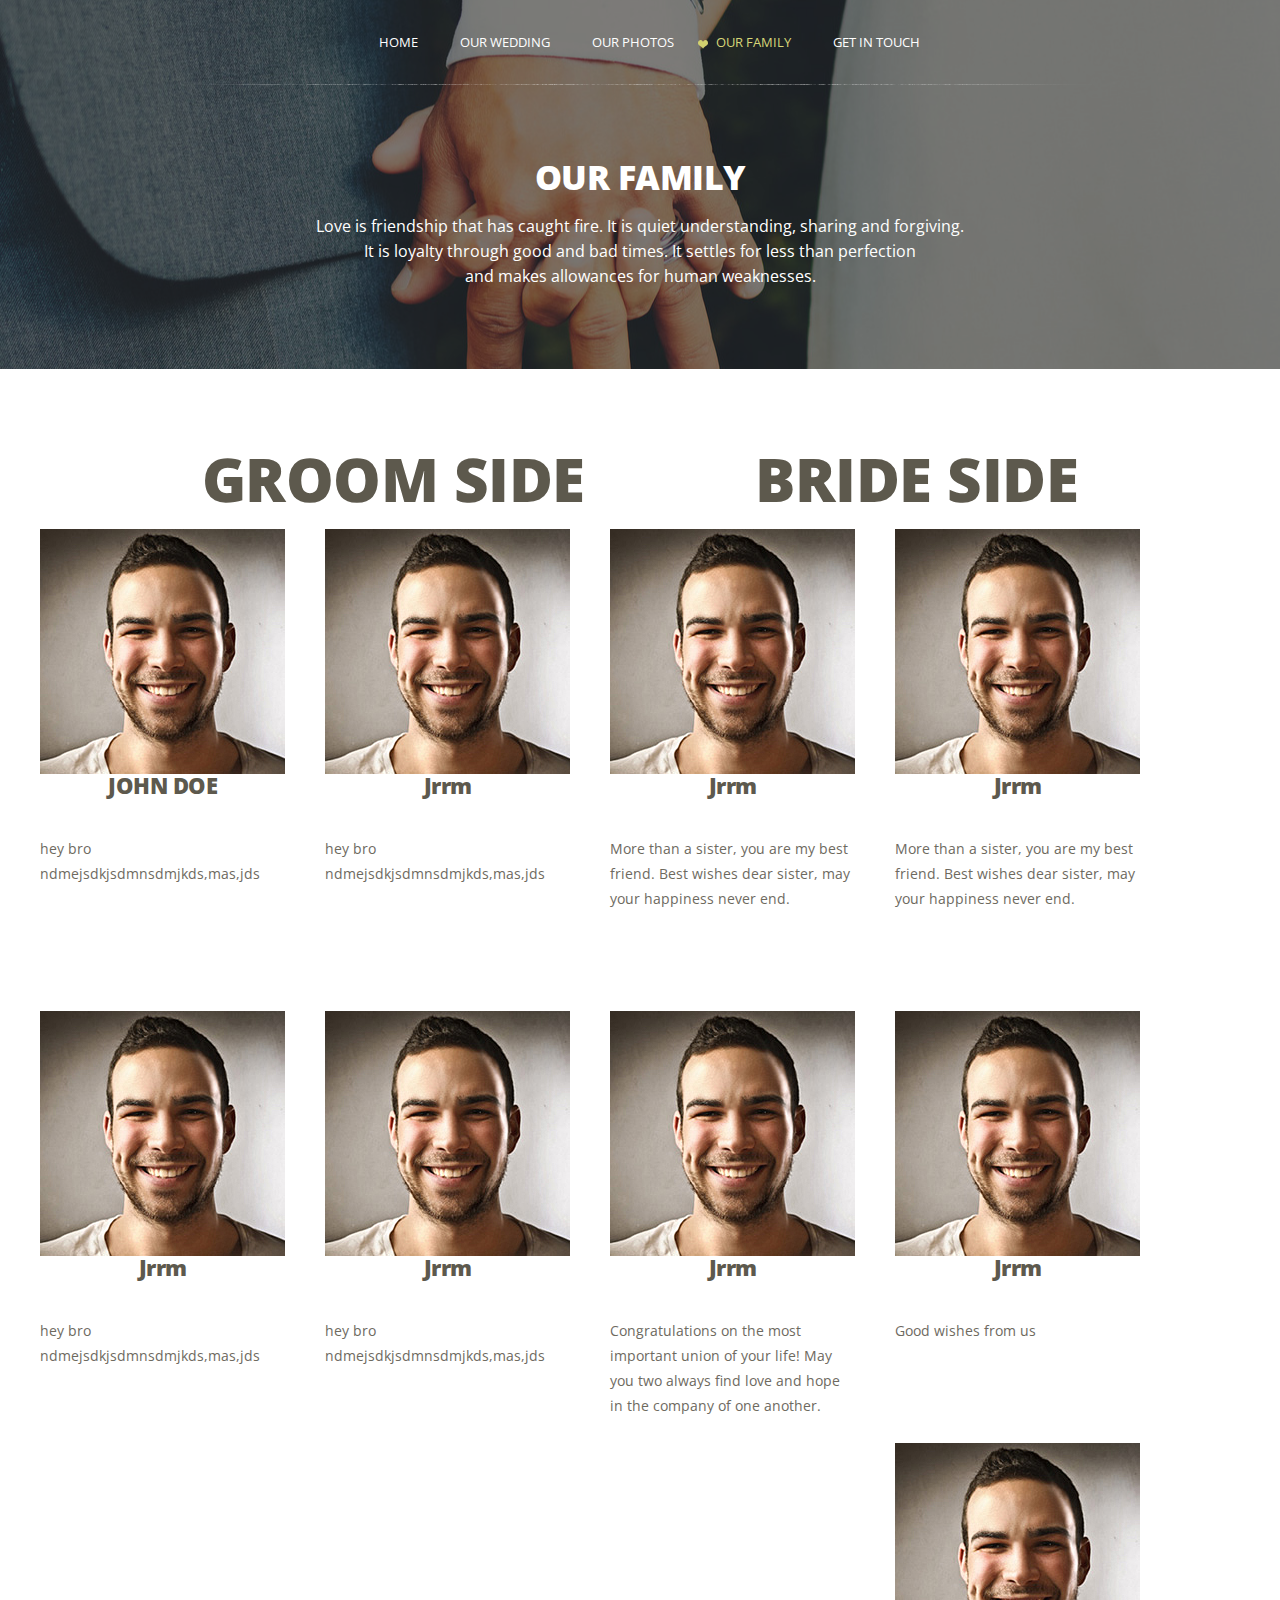
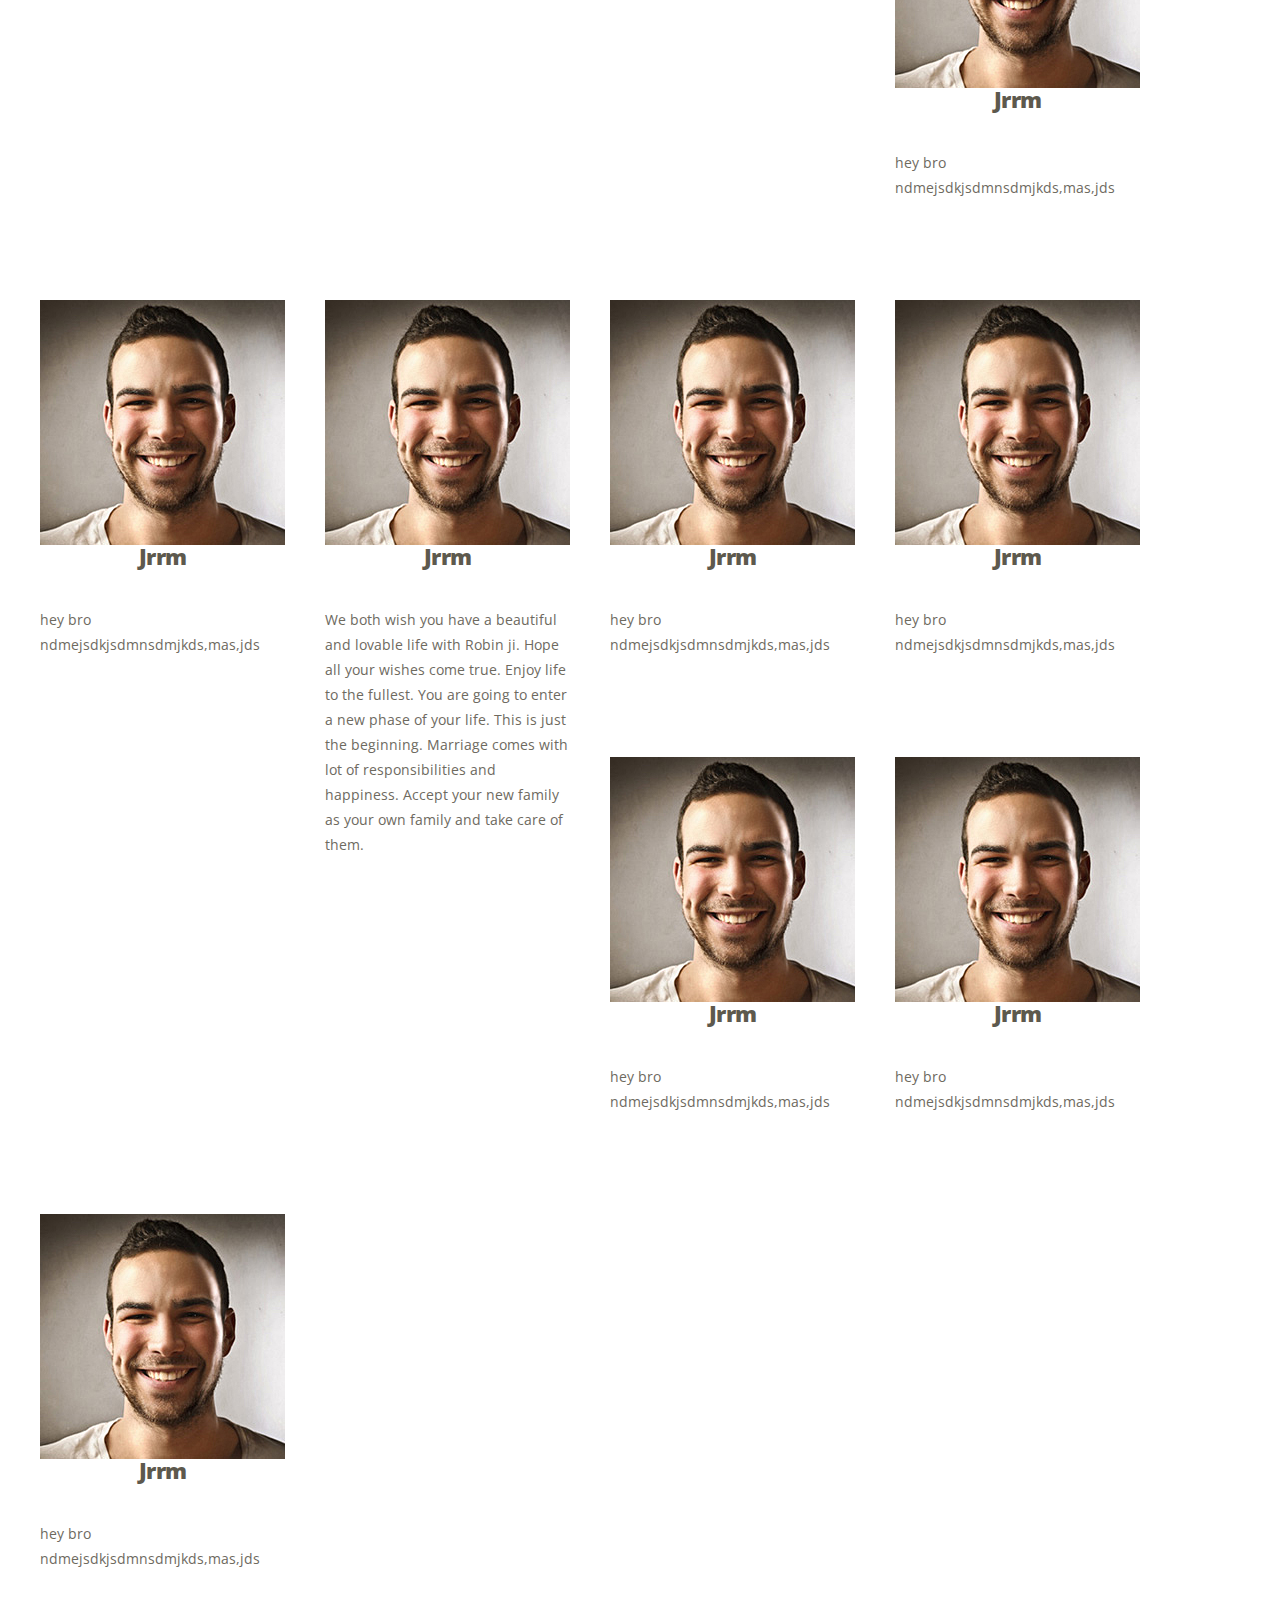
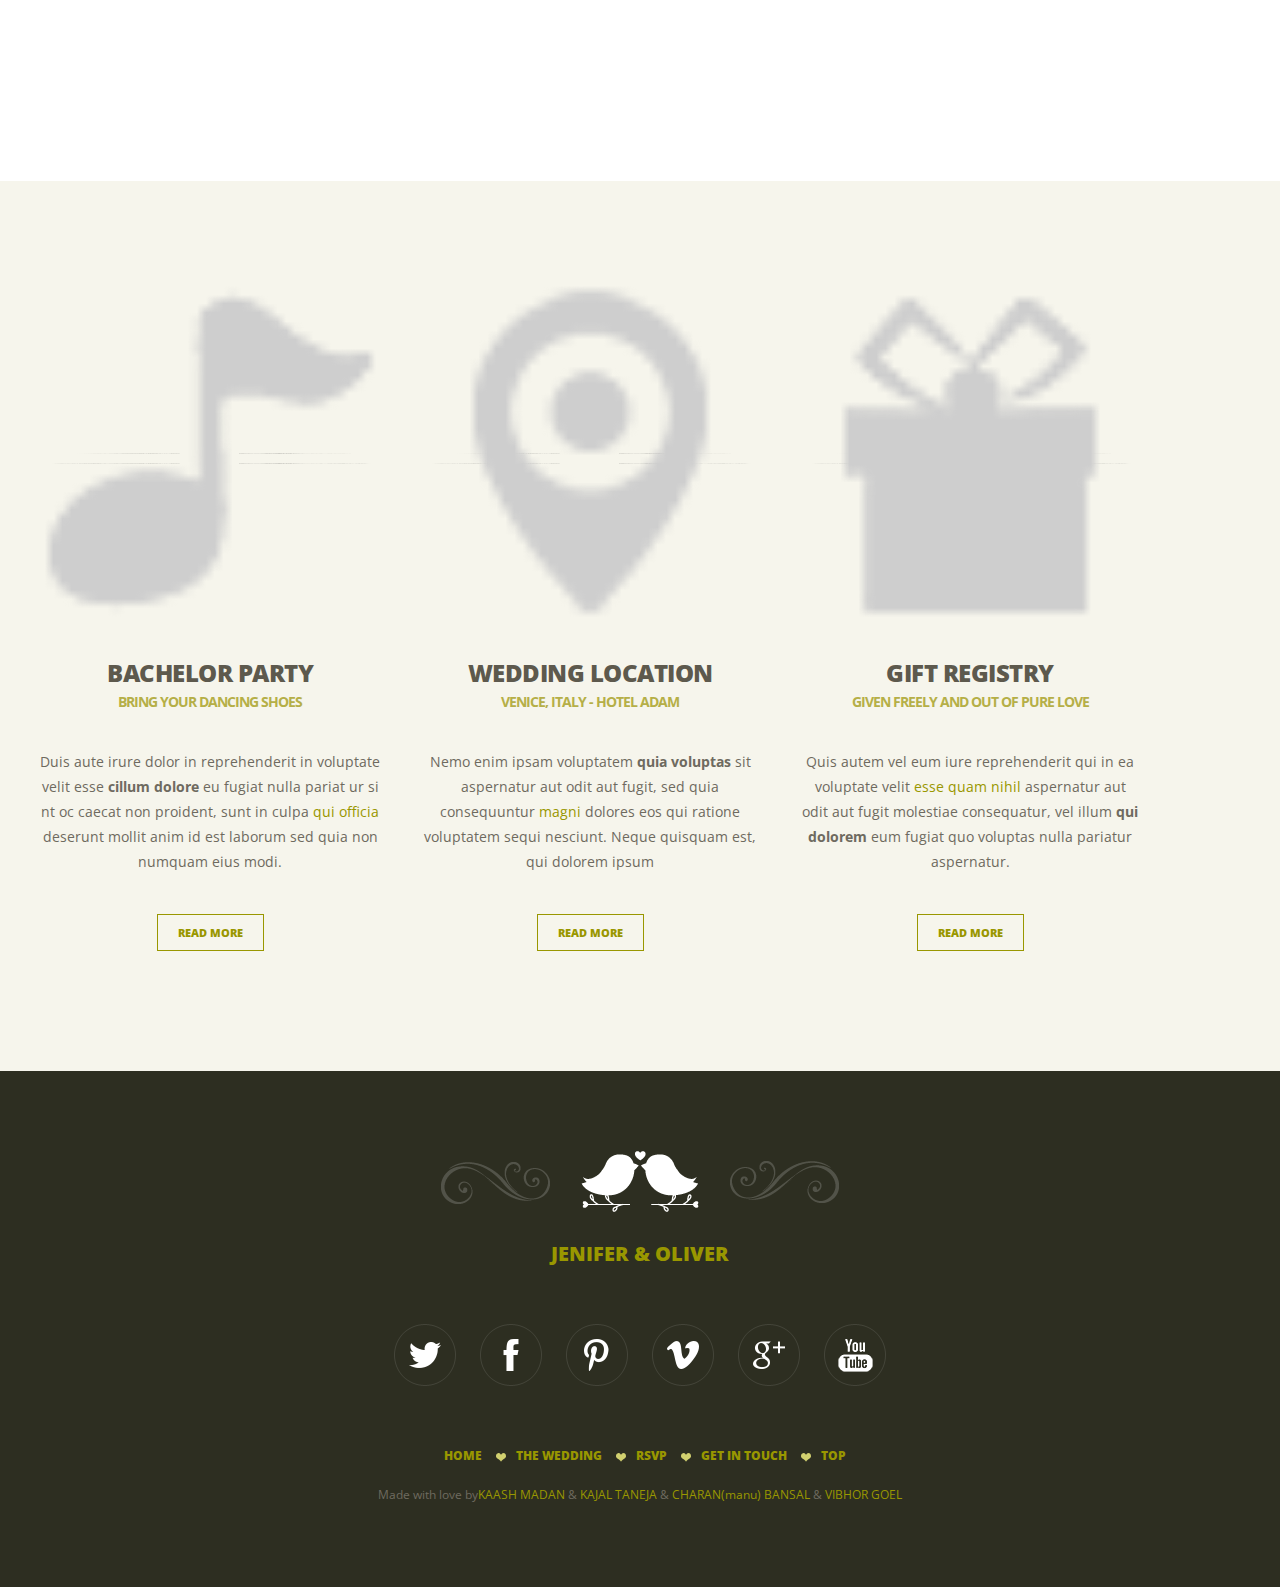
<file: blog_vib.html>
<!DOCTYPE html>

<head>
<meta http-equiv="Content-Type" content="text/html; charset=utf-8" />
<meta name="viewport" content="width=device-width; initial-scale=1; maximum-scale=1" />
<meta name="author" content="FamousThemes" />
<meta name="description" content="Get in the spotlight" />
<meta name="keywords" content="premium css templates, premium wordpress themes, famous themes, themeforest" />
<title>ROBIN WITH MANISHA</title>
<link rel="stylesheet" type="text/css" media="all" href="style.css" />
<link rel="stylesheet" type="text/css" media="all" href="colors/green.css" />
<link rel="stylesheet" href="css/stapel.css">
<link type="text/css" rel="stylesheet" href="css/swipebox.css" />
<link href='http://fonts.googleapis.com/css?family=Clicker+Script' rel='stylesheet' type='text/css'>
<link href='http://fonts.googleapis.com/css?family=Open+Sans:400,300,700,800' rel='stylesheet' type='text/css'>
<script src="js/modernizr.custom.63321.js"></script>
<!--[if lte IE 7]><style>.support-note .note-ie{display:block;}</style><![endif]-->
</head>
<body>
<div id="main_container">

    <a class="show_menu" href="#"><img src="images/mobile_menu_open.png" alt="" title="" /></a>
    <a class="hide_menu" href="#"><img src="images/mobile_menu_close.png" alt="" title="" /></a>
    
    <nav class="menu">                                                                   
        <ul id="main_menu">
            <li><a href="index.html">HOME</a></li>
            <li><a href="page.html">OUR WEDDING</a>
            <ul>
                <li><a href="page.html">LOVELY DROP DOWN</a></li>
                <li><a href="page.html">LOVELY DROP DOWN</a></li>
                <li><a href="page.html">LOVELY DROP DOWN</a></li>
            </ul>
            </li>
			    <li><a href="photos.html">OUR PHOTOS</a></li>

            <li><a class="selected" href="blog.html"> OUR FAMILY</a></li>
			
                    <li><a href="contact.html">GET IN TOUCH</a></li>
        </ul>
    </nav>

    <div class="page_header_photo general_header">
      <div class="page_header_trans">
               <div class="page_header_title">
               <h1>OUR FAMILY</h1>
<p>Love is friendship that has caught fire. It is quiet understanding, sharing and forgiving. <br />
It is loyalty through good and bad times. It settles for less than perfection<br /> and makes allowances for human weaknesses.</p>
               </div>
       </div>
   </div>

    <div class="page_content">
	 
     <div class="full_width_centered">
	 <h1>GROOM SIDE &nbsp;&nbsp;&nbsp;&nbsp;&nbsp;&nbsp;&nbsp;&nbsp;&nbsp;&nbsp;BRIDE SIDE</H1>
           <div class="wrapper">
					
					<div class="left14"><img src="images/image_14_5.jpg" alt="" title="" /><h3>JOHN DOE</h3>
					<p> hey bro ndmejsdkjsdmnsdmjkds,mas,jds </p>
					</div>
					
					<div class="left14"><img src="images/image_14_5.jpg" alt="" title="" /><h3>Jrrm</h3>
					<p> hey bro ndmejsdkjsdmnsdmjkds,mas,jds </p>
					</div>
						<div class="left14"><img src="images/image_14_5.jpg" alt="" title="" /><h3>Jrrm</h3>
					<p> More than a sister, you are my best friend. Best wishes dear sister, may your happiness never end. </p>
					</div>
						<div class="left14"><img src="images/image_14_5.jpg" alt="" title="" /><h3>Jrrm</h3>
					<p> More than a sister, you are my best friend. Best wishes dear sister, may your happiness never end.</p>
					</div>
						<div class="left14"><img src="images/image_14_5.jpg" alt="" title="" /><h3>Jrrm</h3>
					<p> hey bro ndmejsdkjsdmnsdmjkds,mas,jds </p>
					</div>
						<div class="left14"><img src="images/image_14_5.jpg" alt="" title="" /><h3>Jrrm</h3>
					<p> hey bro ndmejsdkjsdmnsdmjkds,mas,jds </p>
					</div>
						<div class="left14"><img src="images/image_14_5.jpg" alt="" title="" /><h3>Jrrm</h3>
					<p> Congratulations on the most important union of your life! May you two always find love and hope in the company of one another. </p>
					</div>
						<div class="left14"><img src="images/image_14_5.jpg" alt="" title="" /><h3>Jrrm</h3>
					<p> Good wishes from us</p>
					</div>
					<div class="left14"><img src="images/image_14_5.jpg" alt="" title="" /><h3>Jrrm</h3>
					<p> hey bro ndmejsdkjsdmnsdmjkds,mas,jds </p>
					</div>
						<div class="left14"><img src="images/image_14_5.jpg" alt="" title="" /><h3>Jrrm</h3>
					<p> hey bro ndmejsdkjsdmnsdmjkds,mas,jds </p>
					</div>
						<div class="left14"><img src="images/image_14_5.jpg" alt="" title="" /><h3>Jrrm</h3>
					<p> We both wish you have a beautiful and lovable life with Robin ji. Hope all your wishes come true.
Enjoy life to the fullest. You are going to enter a new phase of your life. This is just the beginning. 
Marriage comes with lot of responsibilities and happiness. Accept your new family as your own family and take care of them.

 </p>
					</div>
						<div class="left14"><img src="images/image_14_5.jpg" alt="" title="" /><h3>Jrrm</h3>
					<p> hey bro ndmejsdkjsdmnsdmjkds,mas,jds </p>
					</div>
					<div class="left14"><img src="images/image_14_5.jpg" alt="" title="" /><h3>Jrrm</h3>
					<p> hey bro ndmejsdkjsdmnsdmjkds,mas,jds </p>
					</div>
						<div class="left14"><img src="images/image_14_5.jpg" alt="" title="" /><h3>Jrrm</h3>
					<p> hey bro ndmejsdkjsdmnsdmjkds,mas,jds </p>
					</div>
						<div class="left14"><img src="images/image_14_5.jpg" alt="" title="" /><h3>Jrrm</h3>
					<p> hey bro ndmejsdkjsdmnsdmjkds,mas,jds </p>
					</div>
						<div class="left14"><img src="images/image_14_5.jpg" alt="" title="" /><h3>Jrrm</h3>
					<p> hey bro ndmejsdkjsdmnsdmjkds,mas,jds </p>
					</div>
					
            
					
					
					
					
          <div class="clear"></div>
        </div>  <!--end of full width-->
      </div> <!--end of about content-->   
  
  
  <div class="home_bottom">
      <div class="full_width_centered">
            <div class="left13"> 
            <div class="bottom_icon"><img src="images/icon_music.png" alt="" title="" /></div>
            <h2>BACHELOR PARTY</h2>
            <span class="subtitle">BRING YOUR DANCING SHOES</span>
            <p>Duis aute irure dolor in reprehenderit in voluptate velit esse <strong>cillum dolore</strong> eu fugiat nulla pariat ur si nt oc caecat non proident, sunt in culpa <a href="#">qui officia</a> deserunt mollit anim id est laborum sed quia non numquam eius modi.</p>
            <a href="page.html" class="post_read_more">READ MORE</a>
            </div>
            <div class="left13">
            <div class="bottom_icon"><img src="images/icon_location.png" alt="" title="" /></div>
            <h2>WEDDING LOCATION</h2>
            <span class="subtitle">VENICE, ITALY - HOTEL ADAM</span>
            <p>Nemo enim ipsam voluptatem <strong>quia voluptas</strong> sit aspernatur aut odit aut fugit, sed quia consequuntur <a href="#">magni</a> dolores eos qui ratione voluptatem sequi nesciunt. Neque quisquam est, qui dolorem ipsum</p>
            <a href="page.html" class="post_read_more">READ MORE</a>
            </div>
            <div class="left13_last">
            <div class="bottom_icon"><img src="images/icon_gifts.png" alt="" title="" /></div>
            <h2>GIFT REGISTRY</h2>
            <span class="subtitle">GIVEN FREELY AND OUT OF PURE LOVE</span>
            <p>Quis autem vel eum iure reprehenderit qui in ea voluptate velit <a href="#">esse quam nihil</a> aspernatur aut odit aut fugit molestiae consequatur, vel illum <strong>qui dolorem</strong> eum fugiat quo voluptas nulla pariatur aspernatur.</p>
            <a href="page.html" class="post_read_more">READ MORE</a>
            </div>
            
            <div class="clear"></div>
      </div>
  </div>
   
   <div class="footer">
      <div class="full_width_centered">
       <div class="footer_sign"><span class="swirl_left_transparent"><span class="swirl_right_transparent"><img src="images/birds_icon.png" alt="" title="" /></span></span></div>
       <div class="footer_names">JENIFER &amp; OLIVER</div>
       <div class="footer_socials">
       <ul>
       <li><a href="#"><img src="images/social/twitter.png" alt="" title="" /></a></li>
       <li><a href="#"><img src="images/social/facebook.png" alt="" title="" /></a></li>
       <li><a href="#"><img src="images/social/pinterest.png" alt="" title="" /></a></li>
       <li><a href="#"><img src="images/social/vimeo.png" alt="" title="" /></a></li>
       <li><a href="#"><img src="images/social/google.png" alt="" title="" /></a></li>
       <li><a href="#"><img src="images/social/youtube.png" alt="" title="" /></a></li>
       </ul>
       </div>
       <nav class="footer_menu">
       <ul>
       <li><a href="index.html">HOME</a></li>
       <li><a href="page.html">THE WEDDING</a></li>
       <li><a href="rsvp.html">RSVP</a></li>
       <li><a href="contact.html">GET IN TOUCH</a></li>
       <li><a onClick="jQuery('html, body').animate( { scrollTop: 0 }, 'slow' );"  href="javascript:void(0);" class="gotop" title="Go on top">TOP</a> </li>
       </ul>
       </nav>
       
       <div class="footer_copyright">Made with love by<a href="https://www.facebook.com/kaash.madan?fref=ts" target="_blank">KAASH MADAN</a> &amp; <a href="https://www.facebook.com/manya.taneja.71?fref=ts" target="_blank">KAJAL TANEJA</a> &amp;  <a href="https://www.facebook.com/charanbansal" target="_blank">CHARAN(manu) BANSAL</a> &amp; <a href="https://www.facebook.com/goelvibhor4?fref=ts" target="_blank">VIBHOR GOEL</a></div>
	   </div>
   </div>

</div>
<!-- jQuery -->
<script type="text/javascript" src="js/jquery-1.11.1.min.js"></script>
<script type="text/javascript" src="js/effects.js"></script>
		<script type="text/javascript" src="js/jquery.stapel.js"></script>
		<script type="text/javascript">	
			$(function() {
               "use strict";
				var $grid = $( '#tp-grid' ),
					$name = $( '#name' ),
					$close = $( '#close' ),
					$loader = $( '<div class="loader"><i></i><i></i><i></i><i></i><i></i><i></i><span>Loading...</span></div>' ).insertBefore( $grid ),
					stapel = $grid.stapel( {
						onLoad : function() {
							$loader.remove();
						},
						onBeforeOpen : function( pileName ) {
							$name.html( pileName );
						},
						onAfterOpen : function( pileName ) {
							$close.show();
						}
					} );

				$close.on( 'click', function() {
					$close.hide();
					$name.empty();
					stapel.closePile();
				} );

			} );
		</script>
<script type="text/javascript" src="js/jquery.swipebox.js"></script>
  
<!-- DropDownMenu -->
<script type="text/javascript" src="js/menu.js"></script>
<script type="text/javascript" charset="utf-8">
var $ = jQuery.noConflict();
  $(window).load(function() { 
	$(function() {
	    "use strict"; 
		$(".swipebox").swipebox();
	});
  });
</script>
<script type="text/javascript">
var main_menu=new main_menu.dd("main_menu");
main_menu.init("main_menu","menuhover");
</script>
</body>

</html>
</file>
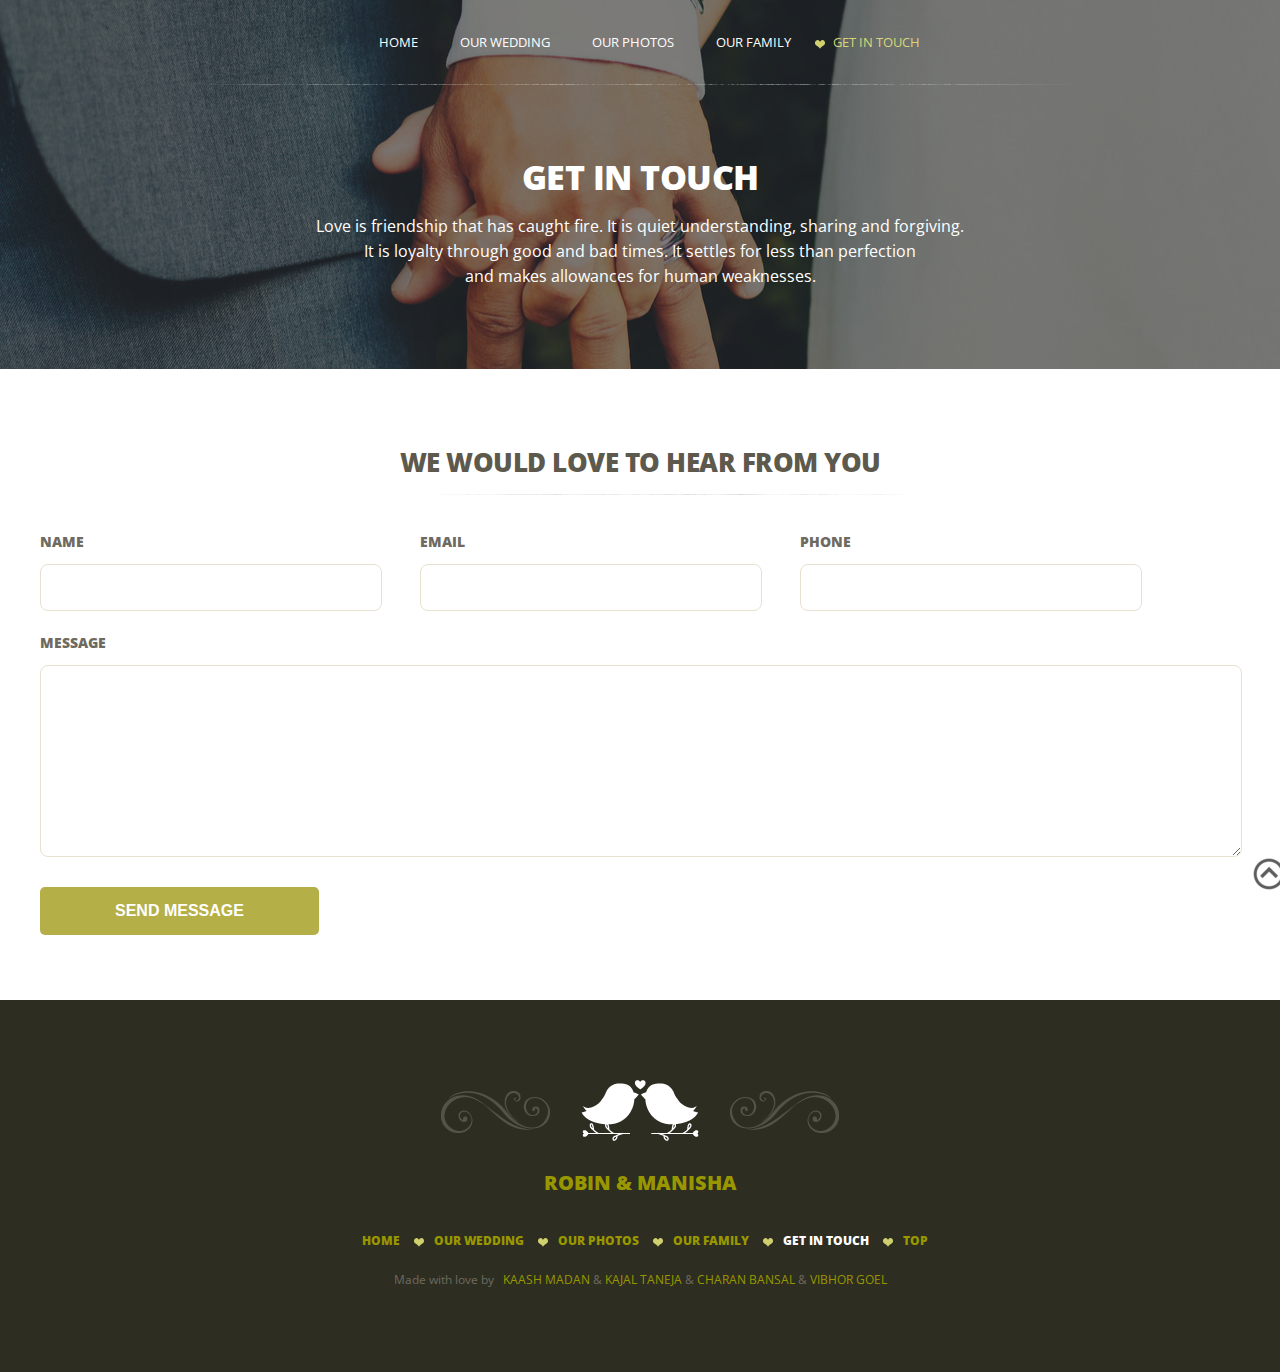
<file: contact.html>
<!DOCTYPE html>

<head>
<meta http-equiv="Content-Type" content="text/html; charset=utf-8" />
<meta name="viewport" content="width=device-width; initial-scale=1; maximum-scale=1" />
<meta name="author" content="FamousThemes" />
<meta name="description" content="Get in the spotlight" />
<meta name="keywords" content="premium css templates, premium wordpress themes, famous themes, themeforest" />
<title>ROBIN WITH MANISHA</title>
<link rel="stylesheet" type="text/css" media="all" href="style.css" />
<link rel="stylesheet" type="text/css" media="all" href="colors/green.css" />
<link href='http://fonts.googleapis.com/css?family=Clicker+Script' rel='stylesheet' type='text/css'>
<link href='http://fonts.googleapis.com/css?family=Open+Sans:400,300,700,800' rel='stylesheet' type='text/css'>
</head>
<a style="position: fixed; bottom:5px;left:1250px;" href="#" title="Back to Top"><img style="border: none;" src="images/top_1_38x38.png"/></a>

<body>

<div id="main_container">

    <a class="show_menu" href="#"><img src="images/mobile_menu_open.png" alt="" title="" /></a>
    <a class="hide_menu" href="#"><img src="images/mobile_menu_close.png" alt="" title="" /></a>
    
    <nav class="menu">                                                                   
        <ul id="main_menu">
            <li><a href="index.html">HOME</a></li>
            <li><a href="page.html">OUR WEDDING</a>
           
            </li>
            
            <li><a href="photos.html">OUR PHOTOS</a></li>
            <li><a href="blog.html">OUR FAMILY</a></li>
		
            <li><a class="selected" href="contact.html">GET IN TOUCH</a></li> 
        </ul>
    </nav>

    <div class="page_header_photo contact_header">
      <div class="page_header_trans">
               <div class="page_header_title">
               <h1>GET IN TOUCH</h1>
<p>Love is friendship that has caught fire. It is quiet understanding, sharing and forgiving. <br />
It is loyalty through good and bad times. It settles for less than perfection<br /> and makes allowances for human weaknesses.</p>
               <!-- <div class="contact_email"><a href="#">ourlovelyemail@weddingwebsite.com</a></div> -->
               </div>
       </div>
   </div>

    <div class="page_content">
     <div class="full_width_centered">

			<div class="form_content">
                <h3 class="form_toptitle" id="Note"></h3>
                <form action="form.php" method="post">
                
               <h3 class="form_subtitle">WE WOULD LOVE TO HEAR FROM YOU</h3>
      
                    <div class="form_row left13_first">
                    <label>NAME</label>
                    <input type="text" class="form_input required" name="name" id="name" />
                    </div>
                    <div class="form_row left13">
                    <label>EMAIL</label>
                    <input type="text" class="form_input required email" name="email" id="email" />
                    </div>
                     <div class="form_row left13_last">
                    <label>PHONE</label>
                    <input type="text" class="form_input required" name="mobile" id="mobile" />
                    </div>
                    <div class="form_row_full">
                    <label>MESSAGE</label>
                    <textarea class="form_textarea_full" name="subject" id="subject"></textarea>
                    </div>
                    <div class="form_row">
                    <input type="submit" name="submit" class="form_submit_contact" id="submit" value="SEND MESSAGE" />  </div>
                
                </form>
            </div> 
                
          <div class="clear"></div>
        </div>  <!--end of full width-->
      </div> <!--end of page content--> 

  
   <div class="footer">
      <div class="full_width_centered">
       <div class="footer_sign"><span class="swirl_left_transparent"><span class="swirl_right_transparent"><img src="images/birds_icon.png" alt="" title="" /></span></span></div>
       <div class="footer_names">ROBIN &amp; MANISHA</div>
      
       <nav class="footer_menu">
       <ul>
       <li><a href="index.html">HOME</a></li>
       <li><a href="page.html">OUR WEDDING</a></li>
       <li><a href="photos.html">OUR PHOTOS</a></li>
	   <li><a href="blog.html">OUR FAMILY</a></li>
       <li><a href="contact.html" class="selected">GET IN TOUCH</a></li>
       <li><a onClick="jQuery('html, body').animate( { scrollTop: 0 }, 'slow' );"  href="javascript:void(0);" class="gotop" title="Go on top">TOP</a> </li>
       </ul>
       </nav>
       <div class="footer_copyright">Made with love by &nbsp <a href="https://www.facebook.com/kaash.madan?fref=ts" target="_blank">KAASH MADAN</a> &amp; <a href="https://www.facebook.com/manya.taneja.71?fref=ts" target="_blank">KAJAL TANEJA</a> &amp;  <a href="https://www.facebook.com/charanbansal" target="_blank">CHARAN BANSAL</a> &amp; <a href="https://www.facebook.com/goelvibhor4?fref=ts" target="_blank">VIBHOR GOEL</a></div>
      </div>
   </div>

</div>
<!-- jQuery -->
<script type="text/javascript" src="js/jquery-1.11.1.min.js"></script>
<script type="text/javascript" src="js/effects.js"></script>
<script src="js/jquery.validate.min.js" type="text/javascript"></script>
<!-- Twitter Feed -->
<script type="text/javascript" src="js/twitter/jquery.tweet.js" charset="utf-8"></script>
<!-- DropDownMenu -->
<script type="text/javascript" src="js/menu.js"></script>
<script type="text/javascript" charset="utf-8">
var $ = jQuery.noConflict();
  $(window).load(function() {
    "use strict";
	$("#ContactForm").validate({
	submitHandler: function(form) {
	ajaxContact(form);
	return false;
	}
	});
	
	  jQuery(function($){
	  "use strict";
		$(".tweet").tweet({
		  modpath: 'js/twitter/',
		  join_text: "auto",
		  username: "famousthemes",
		  count: 1,
		  auto_join_text_default: "we said,",
		  auto_join_text_ed: "we",
		  auto_join_text_ing: "we were",
		  auto_join_text_reply: "we replied",
		  auto_join_text_url: "we were checking out",
		  loading_text: "loading tweets..."
		});
	  });
  });
</script>
<script type="text/javascript">
var main_menu=new main_menu.dd("main_menu");
main_menu.init("main_menu","menuhover");
</script>
<script type="text/javascript">  
function ajaxContact(theForm) {
var $ = jQuery;
$('#loader').fadeIn();
var formData = $(theForm).serialize(),
note = $('#Note');
$.ajax({
type: "POST",
url: "contact-send.php",
data: formData,
success: function(response) {
if ( note.height() ) {			
note.fadeIn('fast', function() { $(this).hide(); });
} else {
note.hide();
}
$('#LoadingGraphic').fadeOut('fast', function() {
//$(this).remove();
if (response === 'success') {
	
	$('#ContactForm').hide();
	
}
// Message Sent? Show the 'Thank You' message and hide the form
result = '';
c = '';
if (response === 'success') { 
	result = 'Your message has been sent. Thank you!';
	c = 'success';
} else {
	result = response;
	c = 'error';
}
note.removeClass('success').removeClass('error').text('');
var i = setInterval(function() {
	if ( !note.is(':visible') ) {
		note.html(result).addClass(c).slideDown('fast');
		clearInterval(i);
	}
}, 40);    
}); // end loading image fadeOut
}
});
return false;
}
</script> 
<script>
  (function(i,s,o,g,r,a,m){i['GoogleAnalyticsObject']=r;i[r]=i[r]||function(){
  (i[r].q=i[r].q||[]).push(arguments)},i[r].l=1*new Date();a=s.createElement(o),
  m=s.getElementsByTagName(o)[0];a.async=1;a.src=g;m.parentNode.insertBefore(a,m)
  })(window,document,'script','//www.google-analytics.com/analytics.js','ga');

  ga('create', 'UA-58438521-1', 'auto');
  ga('send', 'pageview');

</script>
 
</body>

</html>
</file>
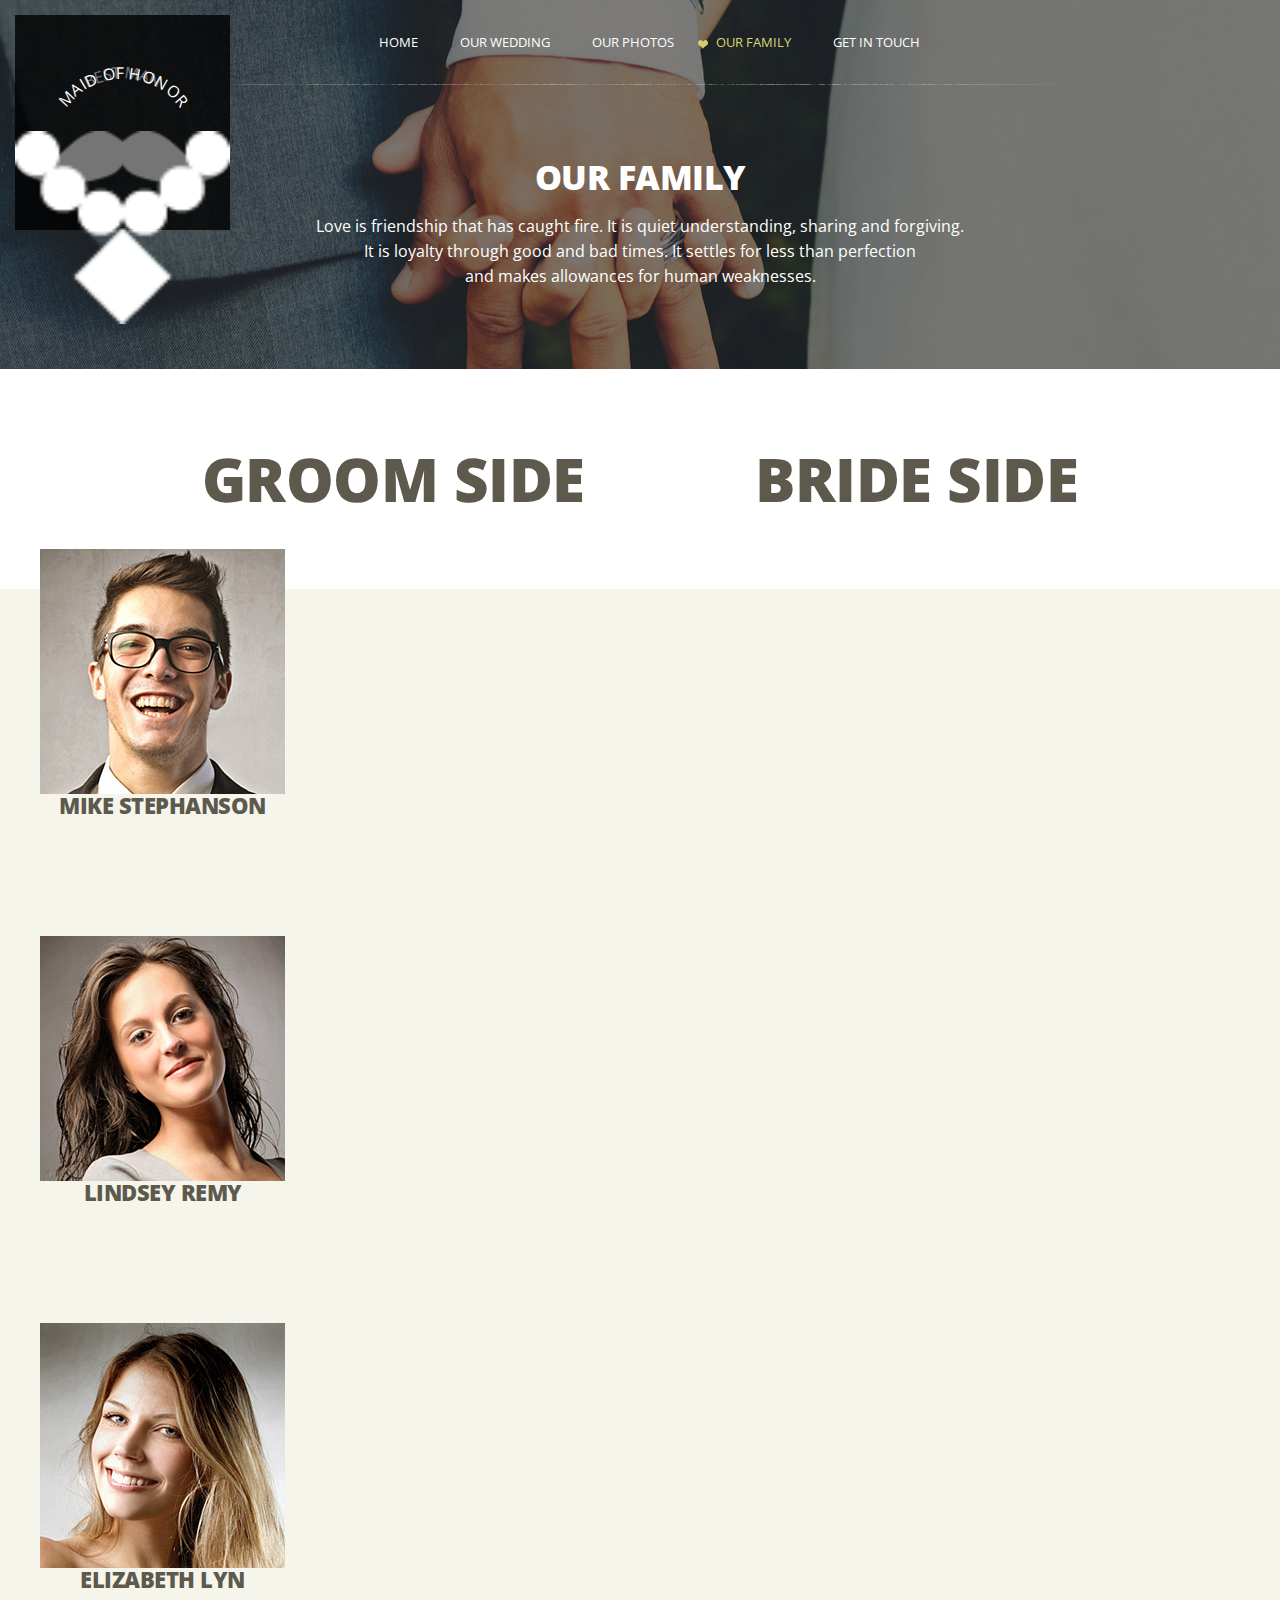
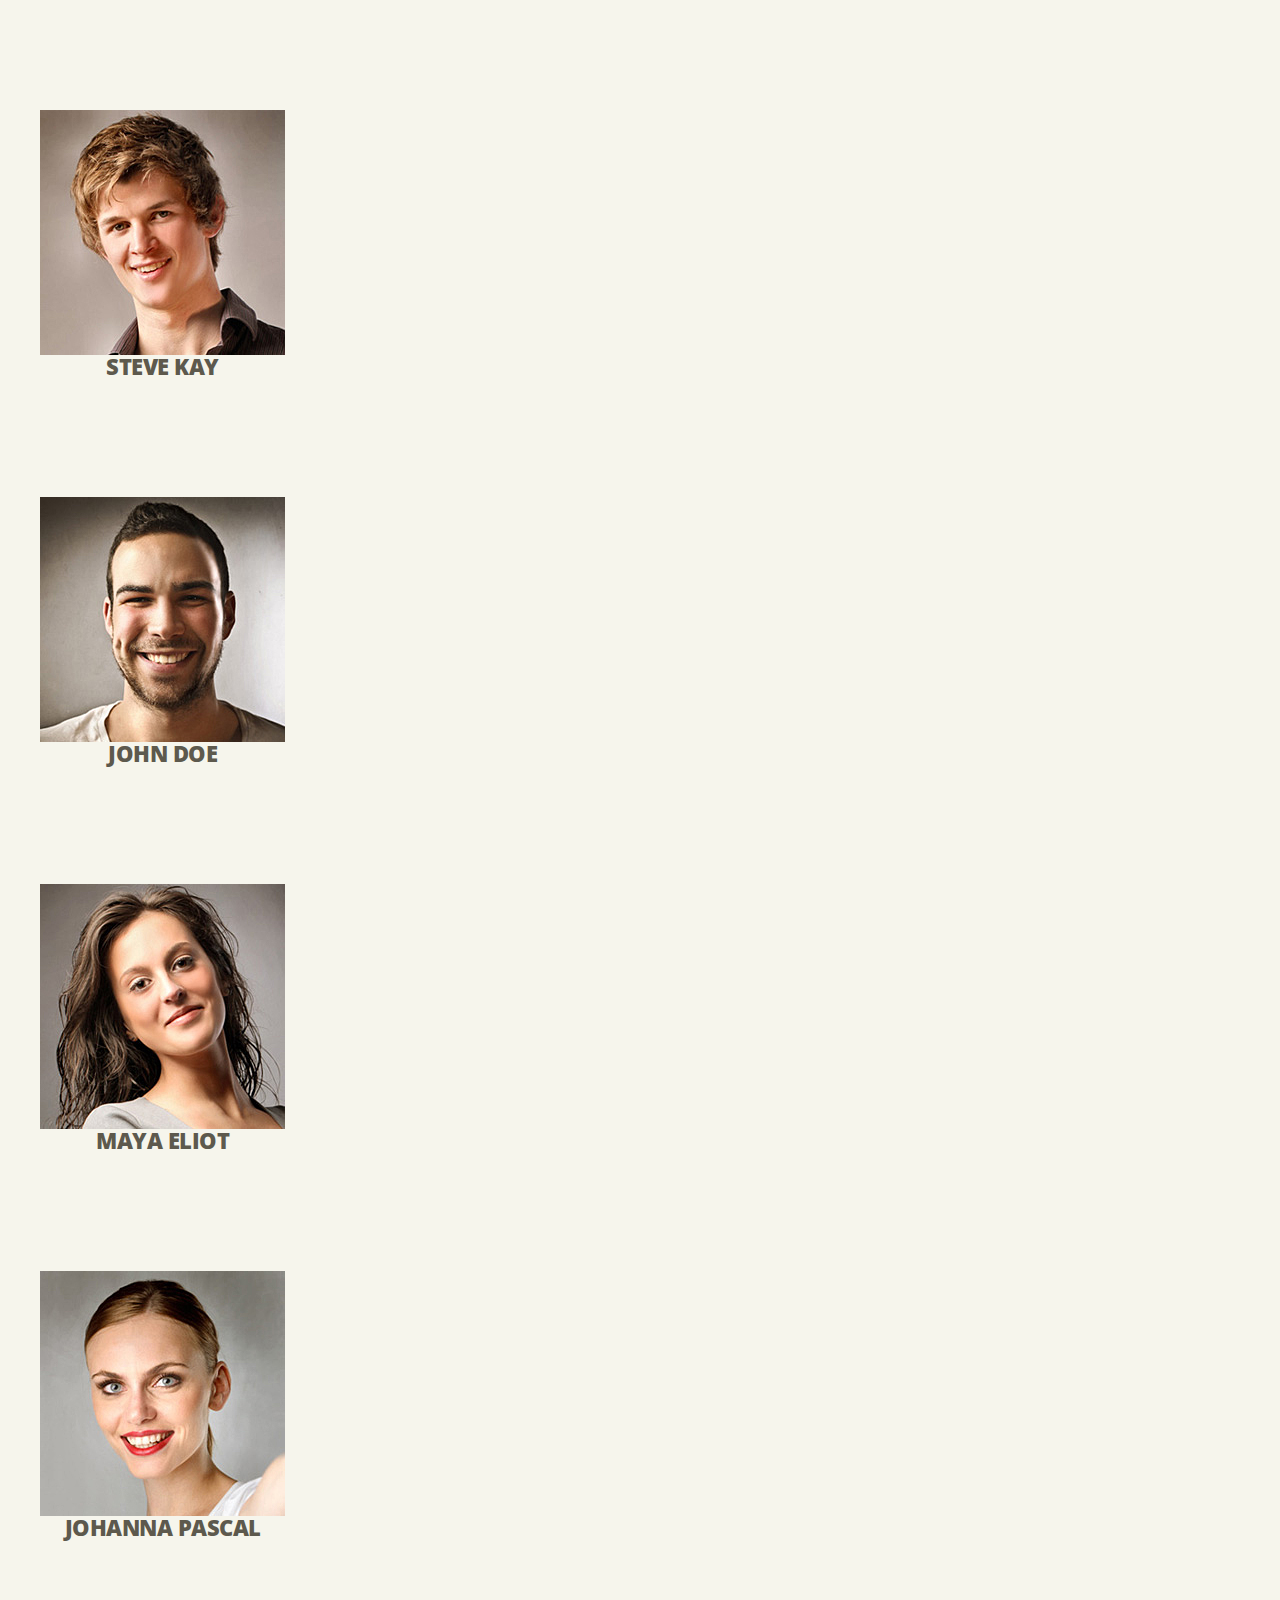
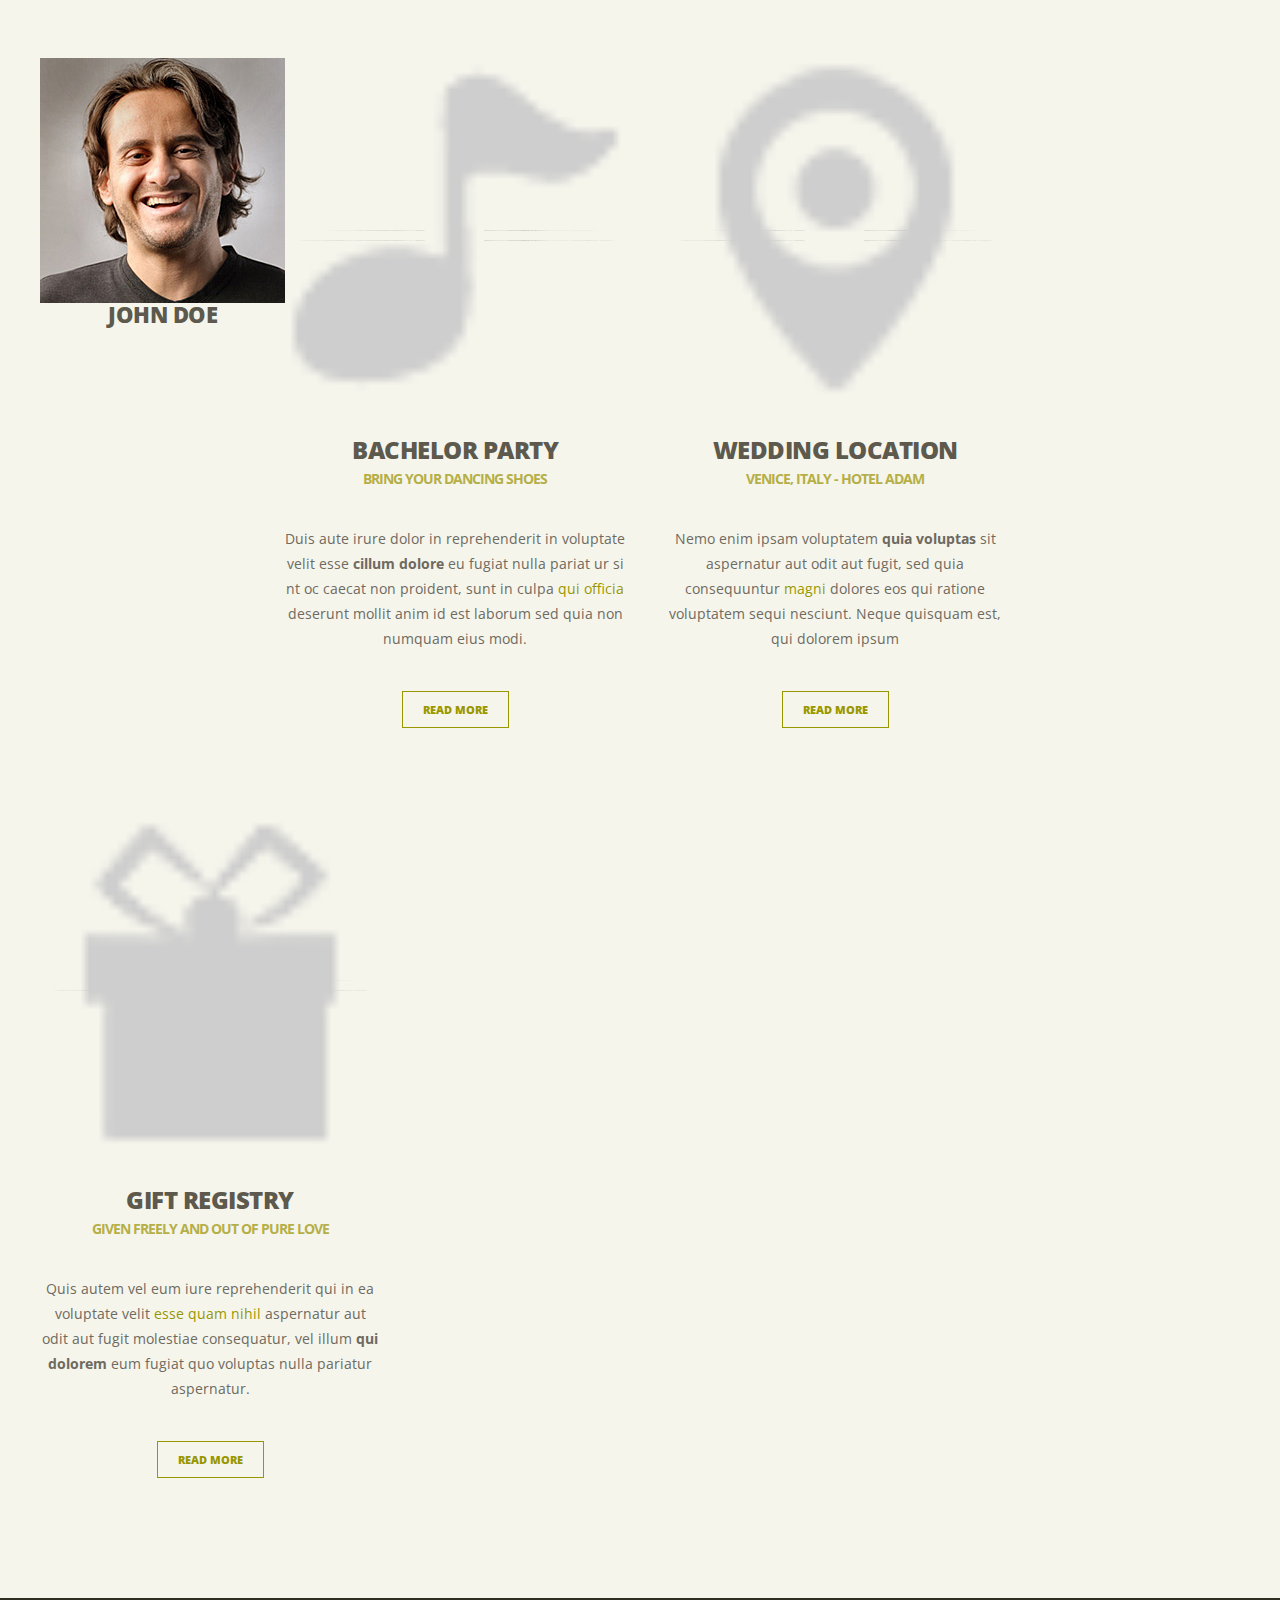
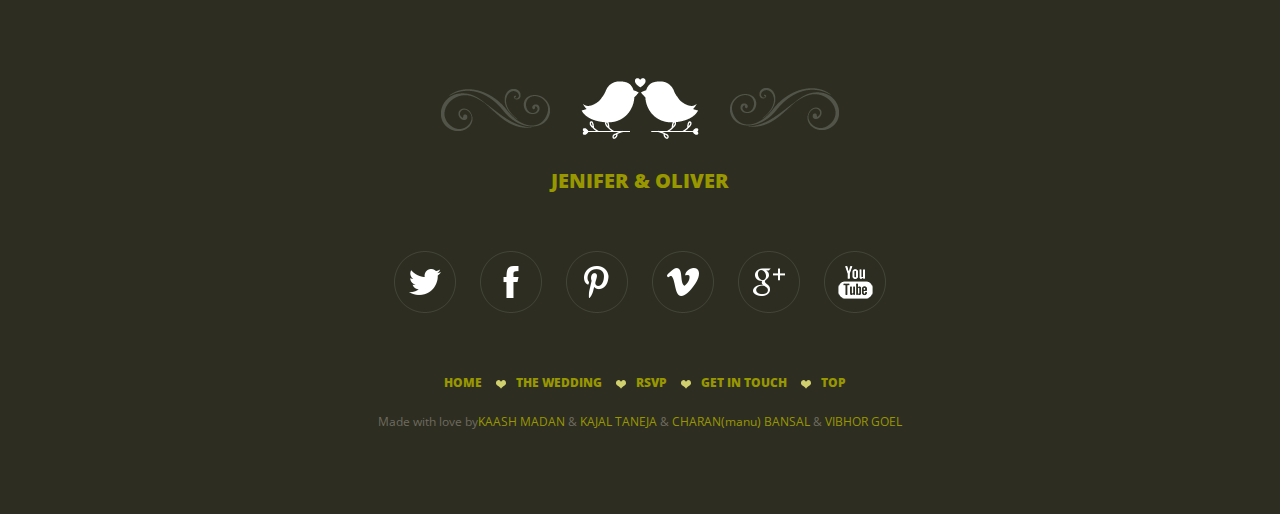
<file: rsvp.html>
<!DOCTYPE html>

<head>
<meta http-equiv="Content-Type" content="text/html; charset=utf-8" />
<meta name="viewport" content="width=device-width; initial-scale=1; maximum-scale=1" />
<meta name="author" content="FamousThemes" />
<meta name="description" content="Get in the spotlight" />
<meta name="keywords" content="premium css templates, premium wordpress themes, famous themes, themeforest" />
<title>ROBIN WITH MANISHA</title>
<link rel="stylesheet" type="text/css" media="all" href="style.css" />
<link rel="stylesheet" type="text/css" media="all" href="colors/green.css" />
<link rel="stylesheet" href="css/stapel.css">
<link type="text/css" rel="stylesheet" href="css/swipebox.css" />
<link href='http://fonts.googleapis.com/css?family=Clicker+Script' rel='stylesheet' type='text/css'>
<link href='http://fonts.googleapis.com/css?family=Open+Sans:400,300,700,800' rel='stylesheet' type='text/css'>
<script src="js/modernizr.custom.63321.js"></script>
<!--[if lte IE 7]><style>.support-note .note-ie{display:block;}</style><![endif]-->
</head>
<body>
<div id="main_container">

    <a class="show_menu" href="#"><img src="images/mobile_menu_open.png" alt="" title="" /></a>
    <a class="hide_menu" href="#"><img src="images/mobile_menu_close.png" alt="" title="" /></a>
    
    <nav class="menu">                                                                   
        <ul id="main_menu">
            <li><a href="index.html">HOME</a></li>
            <li><a href="page.html">OUR WEDDING</a>
            <ul>
                <li><a href="page.html">LOVELY DROP DOWN</a></li>
                <li><a href="page.html">LOVELY DROP DOWN</a></li>
                <li><a href="page.html">LOVELY DROP DOWN</a></li>
            </ul>
            </li>
			    <li><a href="photos.html">OUR PHOTOS</a></li>

            <li><a class="selected" href="blog.html"> OUR FAMILY</a></li>
			
                    <li><a href="contact.html">GET IN TOUCH</a></li>
        </ul>
    </nav>

    <div class="page_header_photo general_header">
      <div class="page_header_trans">
               <div class="page_header_title">
               <h1>OUR FAMILY</h1>
<p>Love is friendship that has caught fire. It is quiet understanding, sharing and forgiving. <br />
It is loyalty through good and bad times. It settles for less than perfection<br /> and makes allowances for human weaknesses.</p>
               </div>
       </div>
   </div>

    <div class="page_content">
	 
     <div class="full_width_centered">
	 <h1>GROOM SIDE &nbsp;&nbsp;&nbsp;&nbsp;&nbsp;&nbsp;&nbsp;&nbsp;&nbsp;&nbsp;BRIDE SIDE</H1>
           
					
					
					
					
					
					
					
					
					
					
					<div id="weddingcarousel" class="owl-carousel owl-theme" style="opacity: 1; display: block;">
            <div class="owl-wrapper-outer"><div class="owl-wrapper" style="width: 4560px; left: -1140px; display: block;"><div class="owl-item" style="width: 285px;"><div class="left14"><div class="bestman"><span style="display: block;"><span class="char1" style="display: inline-block; -webkit-transition: none; transition: none; -webkit-transform: translateX(0px) translateY(7px) rotate(-24deg); transform: translateX(0px) translateY(7px) rotate(-24deg);">B</span><span class="char2" style="display: inline-block; -webkit-transition: none; transition: none; -webkit-transform: translateX(0px) translateY(4px) rotate(-17deg); transform: translateX(0px) translateY(4px) rotate(-17deg);">E</span><span class="char3" style="display: inline-block; -webkit-transition: none; transition: none; -webkit-transform: translateX(0px) translateY(1px) rotate(-11deg); transform: translateX(0px) translateY(1px) rotate(-11deg);">S</span><span class="char4" style="display: inline-block; -webkit-transition: none; transition: none; -webkit-transform: translateX(0px) translateY(0px) rotate(-4deg); transform: translateX(0px) translateY(0px) rotate(-4deg);">T</span><span class="char5 empty" style="display: inline-block; -webkit-transition: none; transition: none; -webkit-transform: translateX(0px) translateY(0px) rotate(0deg); transform: translateX(0px) translateY(0px) rotate(0deg);">&nbsp;</span><span class="char6" style="display: inline-block; -webkit-transition: none; transition: none; -webkit-transform: translateX(0px) translateY(0px) rotate(7deg); transform: translateX(0px) translateY(0px) rotate(7deg);">M</span><span class="char7" style="display: inline-block; -webkit-transition: none; transition: none; -webkit-transform: translateX(0px) translateY(3px) rotate(16deg); transform: translateX(0px) translateY(3px) rotate(16deg);">A</span><span class="char8" style="display: inline-block; -webkit-transition: none; transition: none; -webkit-transform: translateX(0px) translateY(7px) rotate(24deg); transform: translateX(0px) translateY(7px) rotate(24deg);">N</span></span><img src="images/bestman.png" alt="" title=""></div><img src="images/image_14.jpg" alt="" title=""><h3>MIKE STEPHANSON</h3></div></div><div class="owl-item" style="width: 285px;"><div class="left14"><div class="bestman"><span style="display: block;"><span class="char1" style="display: inline-block; -webkit-transition: none; transition: none; -webkit-transform: translateX(-1px) translateY(26px) rotate(-47deg); transform: translateX(-1px) translateY(26px) rotate(-47deg);">M</span><span class="char2" style="display: inline-block; -webkit-transition: none; transition: none; -webkit-transform: translateX(-3px) translateY(16px) rotate(-36deg); transform: translateX(-3px) translateY(16px) rotate(-36deg);">A</span><span class="char3" style="display: inline-block; -webkit-transition: none; transition: none; -webkit-transform: translateX(-3px) translateY(11px) rotate(-31deg); transform: translateX(-3px) translateY(11px) rotate(-31deg);">I</span><span class="char4" style="display: inline-block; -webkit-transition: none; transition: none; -webkit-transform: translateX(-3px) translateY(7px) rotate(-24deg); transform: translateX(-3px) translateY(7px) rotate(-24deg);">D</span><span class="char5 empty" style="display: inline-block; -webkit-transition: none; transition: none; -webkit-transform: translateX(-3px) translateY(3px) rotate(-17deg); transform: translateX(-3px) translateY(3px) rotate(-17deg);">&nbsp;</span><span class="char6" style="display: inline-block; -webkit-transition: none; transition: none; -webkit-transform: translateX(-1px) translateY(1px) rotate(-10deg); transform: translateX(-1px) translateY(1px) rotate(-10deg);">O</span><span class="char7" style="display: inline-block; -webkit-transition: none; transition: none; -webkit-transform: translateX(0px) translateY(0px) rotate(-2deg); transform: translateX(0px) translateY(0px) rotate(-2deg);">F</span><span class="char8 empty" style="display: inline-block; -webkit-transition: none; transition: none; -webkit-transform: translateX(0px) translateY(0px) rotate(2deg); transform: translateX(0px) translateY(0px) rotate(2deg);">&nbsp;</span><span class="char9" style="display: inline-block; -webkit-transition: none; transition: none; -webkit-transform: translateX(1px) translateY(1px) rotate(9deg); transform: translateX(1px) translateY(1px) rotate(9deg);">H</span><span class="char10" style="display: inline-block; -webkit-transition: none; transition: none; -webkit-transform: translateX(3px) translateY(4px) rotate(19deg); transform: translateX(3px) translateY(4px) rotate(19deg);">O</span><span class="char11" style="display: inline-block; -webkit-transition: none; transition: none; -webkit-transform: translateX(3px) translateY(10px) rotate(29deg); transform: translateX(3px) translateY(10px) rotate(29deg);">N</span><span class="char12" style="display: inline-block; -webkit-transition: none; transition: none; -webkit-transform: translateX(3px) translateY(18px) rotate(39deg); transform: translateX(3px) translateY(18px) rotate(39deg);">O</span><span class="char13" style="display: inline-block; -webkit-transition: none; transition: none; -webkit-transform: translateX(1px) translateY(28px) rotate(49deg); transform: translateX(1px) translateY(28px) rotate(49deg);">R</span></span><img src="images/maidofhonor.png" alt="" title=""></div><img src="images/image_14_3.jpg" alt="" title=""><h3>LINDSEY REMY</h3></div></div><div class="owl-item" style="width: 285px;"><div class="left14"><img src="images/image_14_2.jpg" alt="" title=""><h3>ELIZABETH LYN</h3></div></div><div class="owl-item" style="width: 285px;"><div class="left14_last"><img src="images/image_14_6.jpg" alt="" title=""><h3>STEVE KAY</h3></div></div><div class="owl-item" style="width: 285px;"><div class="left14"><img src="images/image_14_5.jpg" alt="" title=""><h3>JOHN DOE</h3></div></div><div class="owl-item" style="width: 285px;"><div class="left14"><img src="images/image_14_3.jpg" alt="" title=""><h3>MAYA ELIOT</h3></div></div><div class="owl-item" style="width: 285px;"><div class="left14"><img src="images/image_14_7.jpg" alt="" title=""><h3>JOHANNA PASCAL</h3></div></div><div class="owl-item" style="width: 285px;"><div class="left14_last"><img src="images/image_14_8.jpg" alt="" title=""><h3>JOHN DOE</h3></div></div></div></div>
            
            
            
            
            
            
            
        <div class="owl-controls clickable"><div class="owl-pagination"><div class="owl-page"><span class=""></span></div><div class="owl-page active"><span class=""></span></div></div></div></div>
            
            
            
            
            
            
       			
					
					
					
         <!--end of full width-->
      </div> <!--end of about content-->   
  
  
  <div class="home_bottom">
      <div class="full_width_centered">
            <div class="left13"> 
            <div class="bottom_icon"><img src="images/icon_music.png" alt="" title="" /></div>
            <h2>BACHELOR PARTY</h2>
            <span class="subtitle">BRING YOUR DANCING SHOES</span>
            <p>Duis aute irure dolor in reprehenderit in voluptate velit esse <strong>cillum dolore</strong> eu fugiat nulla pariat ur si nt oc caecat non proident, sunt in culpa <a href="#">qui officia</a> deserunt mollit anim id est laborum sed quia non numquam eius modi.</p>
            <a href="page.html" class="post_read_more">READ MORE</a>
            </div>
            <div class="left13">
            <div class="bottom_icon"><img src="images/icon_location.png" alt="" title="" /></div>
            <h2>WEDDING LOCATION</h2>
            <span class="subtitle">VENICE, ITALY - HOTEL ADAM</span>
            <p>Nemo enim ipsam voluptatem <strong>quia voluptas</strong> sit aspernatur aut odit aut fugit, sed quia consequuntur <a href="#">magni</a> dolores eos qui ratione voluptatem sequi nesciunt. Neque quisquam est, qui dolorem ipsum</p>
            <a href="page.html" class="post_read_more">READ MORE</a>
            </div>
            <div class="left13_last">
            <div class="bottom_icon"><img src="images/icon_gifts.png" alt="" title="" /></div>
            <h2>GIFT REGISTRY</h2>
            <span class="subtitle">GIVEN FREELY AND OUT OF PURE LOVE</span>
            <p>Quis autem vel eum iure reprehenderit qui in ea voluptate velit <a href="#">esse quam nihil</a> aspernatur aut odit aut fugit molestiae consequatur, vel illum <strong>qui dolorem</strong> eum fugiat quo voluptas nulla pariatur aspernatur.</p>
            <a href="page.html" class="post_read_more">READ MORE</a>
            </div>
            
            <div class="clear"></div>
      </div>
  </div>
   
   <div class="footer">
      <div class="full_width_centered">
       <div class="footer_sign"><span class="swirl_left_transparent"><span class="swirl_right_transparent"><img src="images/birds_icon.png" alt="" title="" /></span></span></div>
       <div class="footer_names">JENIFER &amp; OLIVER</div>
       <div class="footer_socials">
       <ul>
       <li><a href="#"><img src="images/social/twitter.png" alt="" title="" /></a></li>
       <li><a href="#"><img src="images/social/facebook.png" alt="" title="" /></a></li>
       <li><a href="#"><img src="images/social/pinterest.png" alt="" title="" /></a></li>
       <li><a href="#"><img src="images/social/vimeo.png" alt="" title="" /></a></li>
       <li><a href="#"><img src="images/social/google.png" alt="" title="" /></a></li>
       <li><a href="#"><img src="images/social/youtube.png" alt="" title="" /></a></li>
       </ul>
       </div>
       <nav class="footer_menu">
       <ul>
       <li><a href="index.html">HOME</a></li>
       <li><a href="page.html">THE WEDDING</a></li>
       <li><a href="rsvp.html">RSVP</a></li>
       <li><a href="contact.html">GET IN TOUCH</a></li>
       <li><a onClick="jQuery('html, body').animate( { scrollTop: 0 }, 'slow' );"  href="javascript:void(0);" class="gotop" title="Go on top">TOP</a> </li>
       </ul>
       </nav>
       
       <div class="footer_copyright">Made with love by<a href="https://www.facebook.com/kaash.madan?fref=ts" target="_blank">KAASH MADAN</a> &amp; <a href="https://www.facebook.com/manya.taneja.71?fref=ts" target="_blank">KAJAL TANEJA</a> &amp;  <a href="https://www.facebook.com/charanbansal" target="_blank">CHARAN(manu) BANSAL</a> &amp; <a href="https://www.facebook.com/goelvibhor4?fref=ts" target="_blank">VIBHOR GOEL</a></div>
	   </div>
   </div>

</div>
<!-- jQuery -->
<script type="text/javascript" src="js/jquery-1.11.1.min.js"></script>
<script type="text/javascript" src="js/effects.js"></script>
		<script type="text/javascript" src="js/jquery.stapel.js"></script>
		<script type="text/javascript">	
			$(function() {
               "use strict";
				var $grid = $( '#tp-grid' ),
					$name = $( '#name' ),
					$close = $( '#close' ),
					$loader = $( '<div class="loader"><i></i><i></i><i></i><i></i><i></i><i></i><span>Loading...</span></div>' ).insertBefore( $grid ),
					stapel = $grid.stapel( {
						onLoad : function() {
							$loader.remove();
						},
						onBeforeOpen : function( pileName ) {
							$name.html( pileName );
						},
						onAfterOpen : function( pileName ) {
							$close.show();
						}
					} );

				$close.on( 'click', function() {
					$close.hide();
					$name.empty();
					stapel.closePile();
				} );

			} );
		</script>
<script type="text/javascript" src="js/jquery.swipebox.js"></script>
  
<!-- DropDownMenu -->
<script type="text/javascript" src="js/menu.js"></script>
<script type="text/javascript" charset="utf-8">
var $ = jQuery.noConflict();
  $(window).load(function() { 
	$(function() {
	    "use strict"; 
		$(".swipebox").swipebox();
	});
  });
</script>
<script type="text/javascript">
var main_menu=new main_menu.dd("main_menu");
main_menu.init("main_menu","menuhover");
</script>
</body>

</html>
</file>
<file: style.css>
/*------------------------------------------------------------------
[Main Stylesheet]

Author:	FamousThemes
Version:	1.0
Created:	04 November 2014
Last updated:	04 November 2014
Template:	Wedding Bells HTML,CSS Template
-------------------------------------------------------------------*/

/*----------------------------------------------------------------- 
[Table of Contents]

1. RESET
2. GENERAL
	2-1 HEADINGS
	2-2 GOOGLE FONTS
3. LAYOUT
4. MENU NAVIGATION
5. CONTENT
	5-1. HOME PAGE COUPLE NAMES
	5-2. SLIDER
	5-3. COUNTDOWN
	5-4. ABOUT CONTENT
	5-5. CAROUSEL 
	5-6. HOME BOTTOM
6. BLOG
	6-1. LATEST POSTS
	6-2. BLOG PAGINATION
	6-3. BLOG SINGLE
	6-4. BLOG COMMENTS
	6-5. LATEST POSTS WIDGET
7. PHOTO GALLERY
8. PAGES ELEMENTS
	8-1. PAGE HEADERS
	8-2. PAGE CONTENT
	8-3. TWITTER WIDGE
9. FORMS
10. FOOTER
11. MEDIA QUERIES
    - @media screen and (max-width: 1180px)
	- @media screen and (max-width: 680px)
*/
/*===============================================*/
/* 1. RESET		 						 */
/*===============================================*/
@import "css/reset.css";


/*===============================================*/
/* 2. GENERAL		 						 */
/*===============================================*/	
html, body{
	height: 100%;
	width: 100%;
}
body{
	font-family: 'Open Sans', sans-serif;
	padding:0;
	font-size:14px;
	margin:0 auto;
	color:#6e6a5f;
}
.clear{
	clear:both;
}
p{
	padding:0 0 20px 0;
	margin:0px;
	text-align:left;
	line-height:25px;
}
a{
	text-decoration:none;
}
blockquote{
	font-style:italic;
	padding:10px 0 10px 20px;
	margin:15px 20px;
	line-height:24px;
}
span.love_quote{
	font-style:italic;
	background:url(images/heart_icon.png) no-repeat left;
	padding:10px 0 10px 35px;
	margin:15px 20px;
	display:block;
}
a img{
	border:none;
}
a:hover{
	text-decoration:none;
	color:#5d594d;
}
a.more{
	display:block;
	background:url(images/bullet.gif) no-repeat left;
	padding:0 0 0 20px;
	margin:15px 0 0 0;
	float:right;
}
.no-touch .back:hover {
	color:#FFFFFF;
}
/*---------------------------*/
/* 2-1. HEADINGS             */
/*---------------------------*/	
h1, h2, h3, h4, h5, h6{
	font-weight:300;
	letter-spacing:-0.5px;
	color:#5d594d;
	padding:0 0 40px 0;
	margin:0;
}
h1{
	font-size:60px;
	
}
h2{
	font-size:26px;
}
h3{
	font-size:22px;
}
h4{
	font-size:20px;
}
h5{
	font-size:18px;
}
h6{
	font-size:16px;
}
.page_content h1, .page_content h2, .page_content h3, .page_content h4, .page_content h5, .page_content h6{
	text-align:center;
	font-weight:800;
}
/*---------------------------*/
/* 2-2. GOOGLE FONTS     	 */
/*---------------------------*/	
h1, h2, h3, h4, h5, h6, ul#main_menu li a, .title_front, .title_date, .title_under, span.countdown_amount, .rsvp_button{
	font-family: 'Open Sans', sans-serif;
}
.title, .countdown_section, .about_topsign{
	font-family: 'Clicker Script', cursive;
}


/*===============================================*/
/* 3. LAYOUT    		 						 */
/*===============================================*/	
#main_container{
	margin:auto;
	width:100%;
	padding:0;
	height:100%;
}
.full_width{
	width:1100px;
	padding:0px 40px 40px 40px;
	clear:both;
}
.full_width_centered{
	width:1200px;
	margin:auto;
	padding:40px 10px;
}
.full_width_carousel{
	width:1140px;
	margin:auto;
	padding:80px 0 80px 40px;
}
.left_full{
	width:100%;
	clear:both;
	float:left;
	margin:0 0 80px 0;
}
.left23_first{
	width:720px;
	float:left;
	margin:0 40px 80px 0;
	clear:both;
}
.left23_last{
	width:720px;
	float:left;
	margin:0 0 80px 0;
}
.left12_first{
	width:530px;
	float:left;
	margin:0 40px 80px 0;
	clear:both;
}
.left12_last{
	width:530px;
	float:left;
	margin:0 0 80px 0;
}
.left13_first{
	width:340px;
	float:left;
	margin:0 40px 80px 0;
	clear:both;
}
.left13{
	width:340px;
	float:left;
	margin:0 40px 80px 0;
}
.left13_last{
	width:340px;
	float:left;
	margin:0 0 80px 0;
}
.left14_first{
	width:245px;
	float:left;
	margin:0 40px 80px 0;
	clear:both;
}
.left14{
	width:245px;
	float:left;
	margin:0 40px 80px 0;
}
.left14_last{
	width:245px;
	float:left;
	margin:0 0 80px 0;
}
/*===============================================*/
/* 4. MENU NAVIGATION	 						 */
/*===============================================*/
.show_menu{
	display:none;
}
.hide_menu{
	display:none;
}
nav.menu{
	padding:0;
	text-align:center;
	width:100%;
	background:url(images/menu_border_bottom.png) no-repeat center bottom;
	height:85px;
	position:absolute;
	top:0px;
	z-index:9999;
}
ul#main_menu{
	list-style:none;
	margin:0;
	padding:0px;
}
ul#main_menu *{
	margin:0;
	padding:0;
}
ul#main_menu li {
	position:relative;
	margin:0 10px;
	display:inline-block;
}
ul#main_menu li a{
	font-size:13px;
	line-height:85px;
	display:inline-block;
	color:#FFFFFF;
	padding:0 0 0 18px;
	font-weight:400;
}
ul#main_menu ul {
	position:absolute;
	top:85px;
	left:0;
	background:#f5f4f4;
	display:none;
	opacity:0;
	list-style:none;
}
ul#main_menu ul li {
	position:relative;
	width:220px;
	margin:0;
	padding:0px;
	height:50px;
	line-height:50px;
	text-align:left;
}
ul#main_menu ul li a {
	display:block;
	padding:0 20px;
	font-size:13px;
	color:#434343;
	height:50px;
	line-height:50px;
}
ul#main_menu ul li a:hover {
	background-color:#e5e5e5;
	background-image:none;
	color:#434343;
}

/*===============================================*/
/* 5. CONTENT       	 						 */
/*===============================================*/
/*---------------------------*/
/* 5-1. HOME PAGE COUPLE NAMES 	 */
/*---------------------------*/	
.title_container{
	text-align:center;
	position:absolute;
	top:20%;
	z-index:999;
	left:0px;
	width:100%;
}
.title{
	font-size:120px;
	color:#FFFFFF;
	text-align:center;
}
.title_front{
	font-weight:800;
	font-size:24px;
	color:#FFFFFF;
	padding:0 0 30px 0;
}
.title_date{
	color:#FFFFFF;
	font-weight:800;
	font-size:36px;
	padding:20px 0 10px 0;
}
span.swirl_left{
	display:inline-block;
	background:url(images/swirl_left.png) no-repeat left;
	padding:0 0 0 130px;
}
span.swirl_right{
	display:inline-block;
	background:url(images/swirl_right.png) no-repeat right;
	padding:10px 130px 10px 0px;
}
.title_under{
	font-weight:800;
	font-size:24px;
	padding:30px 0 0 0;
}
/*---------------------------*/
/* 5-2. SLIDER 	 */
/*---------------------------*/	
.slider_container {
	width: 100%;
	height:85%;
	min-height: 500px;
	position: relative;
}
.slider_trans_black{
	position:absolute;
	width:100%;
	height:100%;
	display:block;
	z-index:666;
	top:0px;
	left:0px;
	background:url(images/trans_black.png) repeat;
}
.skippr {
	width:100%;
	height:100%;
	position: relative;
	overflow:hidden;
}
.skippr > div {
	position: absolute;
	width:100%;
	height:100%;
	background-size: cover;
	background-position: 50% 62.5%;
}
.skippr > img {
	position: absolute;
	top:50%;
	left:50%;
	-webkit-transform:translate(-50%,-50%);
	-moz-transform:translate(-50%,-50%);
	-ms-transform:translate(-50%,-50%);
	transform:translate(-50%,-50%);
	width:100%;
	min-height: 100%;
}
.skippr-nav-container {
	position: absolute;
	left:50%;
	-webkit-transform:translate(-50%,0);
	transform:translate(-50%,0);
	-moz-transform:translate(-50%,0);
	-ms-transform:translate(-50%,0);
	bottom:25px;
	overflow: auto;
	z-index:999;
}
.skippr-nav-element{
	cursor:pointer;
	float:left;
	background-color: rgba(255,255,255,0.5);
	-webkit-transition: all .25s linear;
	transition: all .25s linear;
}
.skippr-nav-element-bubble {
	width: 19px;
	height: 17px;
	background:url(images/bullet.png) no-repeat center;
	margin:0 4px;
}
.skippr-nav-element-block {
	width:60px;
	height:10px;
}
.skippr-nav-element:hover, .skippr-nav-element-active{
	background:url(images/bullet_hover.png) no-repeat center;
}
.skippr-arrow {
	position: absolute;
	z-index:999;
	top:50%;
	-webkit-transform:translate(0%,-50%);
	-moz-transform:translate(0%,-50%);
	-ms-transform:translate(0%,-50%);
	transform:translate(0%,-50%);
	width:30px;
	height:30px;
	transform-origin:center center;
	-webkit-transform-origin:top left;
	cursor: pointer;
}
.skippr-previous{
	left:2.5%;
	-webkit-transform:rotate(-45deg);
	transform:rotate(-45deg);
	border-top:2px solid white;
	border-left:2px solid white;
}
.skippr-next{
	right:3.5%;
	-webkit-transform:rotate(-45deg);
	transform:rotate(-45deg);
	border-bottom:2px solid white;
	border-right:2px solid white;
}
/*---------------------------*/
/* 5-3. COUNTDOWN 	 */
/*---------------------------*/	
.countdown_container{
	width:100%;
	height:auto;
	padding:20px 0 20px 0;
}
.countdown_container h2{
	text-align:center;
	color:#FFFFFF;
	padding:60px 0 0 0;
	font-size:26px;
}
.hasCountdown{
	width:100%;
	padding:60px 0 60px 0;
	text-align:center;
}
.countdown_rtl {
	direction: rtl;
}
.countdown_holding span {
	color: #888;
}
.countdown_row {
	clear: both;
	width: 100%;
	padding:0px;
	text-align: center;
}
.countdown_section {
	display:inline-block;
	text-align: center;
	width:148px;
	height:150px;
	padding:20px 0 0 0;
	margin:0 12px;
	background:url(images/countdown_frame.png) no-repeat center;
	text-align:center;
	font-size:36px;
	color:#FFFFFF;
	text-transform:lowercase;
}
span.countdown_amount {
	font-size:80px;
	color:#FFFFFF;
	font-weight:700;
	letter-spacing:-0.5px;
}
.rsvp_button{
	text-align:center;
	font-size:30px;
	font-weight:700;
	margin:0 0 60px 0;
}
.rsvp_button a{
	color:#FFFFFF;
}
.rsvp_button a:hover{
	color:#5d594d;
}
span.swirl_left_small{
	display:inline-block;
	background:url(images/swirl_left_small.png) no-repeat left;
	padding:0 0 0 100px;
}
span.swirl_right_small{
	display:inline-block;
	background:url(images/swirl_right_small.png) no-repeat right;
	padding:0 100px 0 0px;
}
.countdown_descr {
	display: block;
	width: 100%;
}
/*---------------------------*/
/* 5-4. ABOUT CONTENT 	 */
/*---------------------------*/
.about_content{
	padding:80px 0 0 0;
	position:relative;
}
.about_topsign{
	position:absolute;
	width:100%;
	top:95px;
	margin:auto;
	text-align:center;
	font-size:120px;
}
.about_content h2{
	text-align:center;
	font-weight:800;
	font-size:26px;
	padding:0 0 40px 0;
}
span.names_titles{
	display:block;
	width:100%;
	text-align:center;
	font-size:24px;
	font-weight:300;
	letter-spacing:-1px;
	padding:0 0 10px 0;
}
.about_content p{
	padding:0px 10px 0 10px;
}
.about_pic_container{
	position:relative;
}
.about_pic{
	background-color:#000000;
	padding:0px;
	margin:0px;
	overflow:hidden;
}
.about_pic img{
	width:100%;
	display:block;
	transition: opacity 0.7s, transform 0.7s;
	-webkit-transition: opacity 0.7s, -webkit-transform 0.7s;
}
.about_pic img::before, .about_pic img::after{
	transition: opacity 0.7s, transform 0.7s;
	-webkit-transition: opacity 0.7s, -webkit-transform 0.7s;
}
.about_pic_container:hover .about_pic img{
	opacity: 0.5;
	transform: scale(1.1);
}
span.about_picframe{
	border:1px #fff solid;
	display:block;
	width:94%;
	position:absolute;
	top:0px;
	left:0px;
	height:90%;
	margin:3%;
	z-index:777;
	opacity: 0.4;
	transition: opacity 0.7s, transform 0.7s;
	-webkit-transition: opacity 0.7s, -webkit-transform 0.7s;
}
span.about_picframe::after, span.about_picframe::before{
	transition: opacity 0.7s, transform 0.7s;
	-webkit-transition: opacity 0.7s, -webkit-transform 0.7s;
}
a.thumb_read_more{
	position:relative;
	z-index:9999;
	display:block;
	top:-20px;
	width:250px;
	margin:auto;
	text-align:center;
	color:#FFFFFF;
	padding:15px 0;
}
a.thumb_read_more:hover{
	background-color:#5d594d;
}
.about_social{
	position:absolute;
	top:0;
	width:100%;
	text-align:center;
	margin:auto;
	z-index:888;
	opacity: 0;
	transition: opacity 0.7s, transform 0.7s;
	-webkit-transition: opacity 0.7s, -webkit-transform 0.7s;
}
.about_social::before, .about_social::after{
	transition: opacity 0.7s, transform 0.7s;
	-webkit-transition: opacity 0.7s, -webkit-transform 0.7s;
}
.about_pic_container:hover .about_social{
	opacity: 1;
	transform: translateY(200%);
	-webkit-transform:translateY(200%);
}
.about_pic_container:hover span.about_picframe{
	opacity: 0.7;
}
/*---------------------------*/
/* 5-5. CAROUSEL 	 */
/*---------------------------*/
.carousel_container{
	background:url(images/slider/slide2.jpg) no-repeat center center;
	width:100%;
}
.carousel_container_image{
	background:url(images/pattern_trans_black.png) repeat;
}
.full_width_carousel h2{
	text-align:center;
	color:#FFFFFF;
	font-size:28px;
	font-weight:800;
	padding:40px 0 20px 0;
}
span.carousel_titles{
	display:block;
	width:100%;
	text-align:center;
	font-size:24px;
	font-weight:300;
	letter-spacing:-1px;
	padding:0 0 60px 0;
}
.full_width_carousel .left14 img, .full_width_carousel .left14_last img{
	margin-bottom:-3px;
}
.full_width_carousel .left14, .full_width_carousel .left14_last{
	position:relative;
	margin-bottom:20px;
}
.full_width_carousel .left14 h3, .full_width_carousel .left14_last h3{
	color:#FFFFFF;
	font-weight:800;
	font-size:15px;
	display:block;
	width:100%;
	padding:20px 0;
	margin:0px;
	text-align:center;
}
.bestman{
	position:absolute;
	top:15px;
	left:15px;
	width:215px;
	height:215px;
	display:block;
	background:url(images/pattern_trans_black.png) repeat;
	z-index:9999;
	text-align:center;
	transition: opacity 0.7s, transform 0.7s;
	-webkit-transition: opacity 0.7s, -webkit-transform 0.7s;
}
.bestman span{
	padding:25px 0;
	font-weight:400;
	font-size:16px;
	display:block;
	color:#FFFFFF;
}
.full_width_carousel .left14:hover .bestman, .full_width_carousel .left14_last:hover .bestman{
	opacity:0;
}
/*---------------------------*/
/* 5-6. HOME BOTTOM 	 */
/*---------------------------*/
.home_bottom{
	width:100%;
	background-color:#f6f5ec;
	padding:60px 0 0px 0;
	text-align:center;
}
.home_bottom h2{
	text-align:center;
	font-size:24px;
	font-weight:800;
	padding:40px 0 0 0;
	margin:0 0 10px 0;
}
.home_bottom p{
	padding-bottom:40px;
	text-align:center;
}
span.subtitle{
	display:block;
	width:100%;
	text-align:center;
	font-size:14px;
	font-weight:700;
	letter-spacing:-1px;
	padding:0 0 40px 0;
}
.bottom_icon{
	background:url(images/bottom_icons_frame.png) no-repeat center;
	text-align:center;
}

/*===============================================*/
/* 6. BLOG	 						 */
/*===============================================*/	

/*---------------------------*/
/* 6-1. LATEST POSTS 	 */
/*---------------------------*/
.latest_posts{
	padding:60px 0 60px 0;
	width:100%;
	text-align:center;
}
.latest_posts h2{
	text-align:center;
	font-size:28px;
	font-weight:800;
	padding:0px 0 20px 0;
	margin:0 0 60px 0;
	background:url(images/blog_divider.png) no-repeat center bottom;
}
.latest_posts .left13, .latest_posts .left13_last{
	position:relative;
	margin-bottom:60px;
}
.post_info{
	width:80%;
	height:80%;
	background:url(images/pattern_trans_white.png) repeat;
	position:absolute;
	top:10%;
	left:10%;
	z-index:9999;
}
.post_info h3{
	font-weight:800;
	font-size:20px;
	color:#5d594d;
	padding:50px 20px;
	line-height:24px;
}
.post_info h3 a{
	color:#5d594d;
}
span.post_date{
	display:inline-block;
	padding:50px 0 0 0;
	font-weight:800;
	font-size:12px;
}
a.post_read_more{
	display:inline-block;
	padding:12px 20px;
	width:auto;
	margin:auto;
	text-align:center;
	font-size:11px;
	font-weight:800;
}
.post_info h3 a, span.post_date, a.post_read_more, a.view_all{
	transition: color 0.35s, transform 0.35s;
	-webkit-transition: color 0.35s, -webkit-transform 0.35s;
}
.latest_posts .left13:hover span.post_date, .latest_posts .left13_last:hover span.post_date {
	color:#5d594d;
}
.latest_posts .left13:hover a.post_read_more, .latest_posts .left13_last:hover a.post_read_more {
	color:#5d594d;
}
a.view_all{
	display:inline-block;
	padding:15px 40px;
	width:auto;
	margin:auto;
	text-align:center;
}
a.view_all:hover{
	color:#5d594d;
}
/*---------------------------*/
/* 6-2. BLOG PAGINATION 	 */
/*---------------------------*/
.wp-pagenavi{
	clear:both;
	width:100%;
	text-align:center;
	padding:20px 0;
}
.wp-pagenavi a{
	border-radius:20px;
	-moz-border-radius:20px;
	-webkit-border-radius:20px;
	-khtml-border-radius:20px;
	width:30px;
	height:30px;
	line-height:30px;
	display:inline-block;
	padding:0px;
	margin:0px 5px;
}
.wp-pagenavi a:hover{
	color:#FFFFFF;
}
.wp-pagenavi a.page{
	padding:0px;
}
.wp-pagenavi span.pages{
	border:none;
	padding:0 10px 0 0;
}
.wp-pagenavi span.current{
	border-radius:20px;
	-moz-border-radius:20px;
	-webkit-border-radius:20px;
	-khtml-border-radius:20px;
	width:30px;
	height:30px;
	line-height:30px;
	display:inline-block;
	padding:0px;
	margin:0px 5px;
}
.wp-pagenavi a.nextpostslink, .wp-pagenavi a.previouspostslink{
	padding:0px;
}


/*---------------------------*/
/* 6-3. BLOG SINGLE 	 */
/*---------------------------*/
.blog_single{
	padding:60px 0;
}
.blog_single img{
	width:100%;
	display:block;
	margin:0 0 40px 0;
}
.blog_content{
	padding:0px 0 0 0;
}
span.post_cat{
	font-weight:800;
	display:inline-block;
	margin:0 5px;
}
.commentsform_content{
	width:100%;
	padding:60px 0px 0px 0px;
	margin:20px 0 0 0;
	text-align:center;
	border-top:1px #e7e6e6 solid;
}
.blog_single ul{
	padding:0 10px 20px 20px;
	margin:0px;
	list-style:none;
}
.blog_single ul li{
	background:url(images/bullet.gif) no-repeat left;
	padding:0 0 0 20px;
	margin:10px 0;
}
.post_tags{
	padding:0 0 20px 0;
}
.post_tags span{
	font-size:14px;
	font-weight:800;
}
.post_tags a{
	display:inline-block;
	margin:0 4px 8px 4px;
	padding:5px 10px;
	-moz-border-radius:4px;
	-webkit-border-radius:4px;
	-khtml-border-radius:4px;
	border-radius:4px;
	border:1px #e7e6e6 solid;
}

/*---------------------------*/
/* 6-4. BLOG COMMENTS 	 */
/*---------------------------*/
.comments_container{
	width:100%;
	padding:60px 0px 0px 0px;
	margin:20px 0 0 0;
	text-align:center;
	border-top:1px #e7e6e6 solid;
}
.commentlist{
	padding:0;
	margin:0px 0 40px 0;
	list-style:none;
	text-align:left;
}
.commentlist li{
	padding:20px;
	margin:0px 0 10px 0;
	line-height:25px;
	list-style:none;
	background-color:#f7f6f2;
	-moz-border-radius:20px;
	-webkit-border-radius:20px;
	-khtml-border-radius:20px;
	border-radius:20px;
}
.commentlist li p{
	padding-bottom:10px;
}
.commentmetadata{
	font-size:12px;
	font-weight:800;
}
.commentlist li img{
	width:auto;
}
img.avatar{
	float:right;
}

/*---------------------------*/
/* 6-5. LATEST POSTS WIDGET 	 */
/*---------------------------*/
.widget_latest_posts ul{
	padding:0px;
	margin:0px;
}
.widget_latest_posts ul li{
	width:100%;
	text-align:center;
	padding:0 0 20px 0;
	margin:0 0 20px 0;
}
.widget_latest_posts ul li a{
	background:none;
	padding:0px;
	width:100%;
	text-align:center;
}
.latest_post_thumb {
	width:100px;
	height:100px;
	text-align:center;
	margin:auto;
}
.widget_latest_posts ul li .latest_post_thumb img{
	-moz-border-radius:150px;
	-webkit-border-radius:150px;
	-khtml-border-radius:150px;
	border-radius:150px;
	background-image:none;
	width:100%;
}
.widget_latest_posts ul li h3{
	font-size:15px;
	padding:5px 0 10px 0;
	line-height:20px;
}
.widget_latest_posts ul li span.date{
	font-style:italic;
}

/*===============================================*/
/* 7. PHOTO GALLERY		 						 */
/*===============================================*/
/*---------------------------*/
/* See stapel.css and swiper.css inside the css folder 	 */
/*---------------------------*/



/*===============================================*/
/* 8. PAGES ELEMENTS		 						 */
/*===============================================*/
/*---------------------------*/
/* 8-1. PAGE HEADERS 	 */
/*---------------------------*/
.page_header_photo{
	width:100%;
	height:auto;
}
.general_header{
	background:url(images/header.jpg) no-repeat center center;
}
.contact_header{
	background:url(images/header.jpg) no-repeat center center;
}
.page_header_trans{
	background:url(images/trans_black.png) repeat;
	width:100%;
	padding:160px 0 80px 0;
}
.page_header_title{
	width:1180px;
	margin:auto;
	padding:0px 0 0px 0;
	text-align:center;
	color:#FFFFFF;
}
.page_header_title p{
	text-align:center;
	padding:0px 150px;
	font-size:16px;
}
.page_header_title h1{
	font-size:34px;
	font-weight:800;
	color:#FFFFFF;
	padding:0px 0 20px 0;
}

/*---------------------------*/
/* 8-2. PAGE CONTENT 	 */
/*---------------------------*/
.page_content{
	padding:40px 0 0 0;
}
.page_content img{
	width:100%;
	display:block;
}
.page_content img#LoadingGraphic{
	width:24px;
}

/*---------------------------*/
/* 8-3. TWITTER WIDGET 	 */
/*---------------------------*/
.tweet{
	padding:10px;
	margin:0 0 40px 0;
}
.tweet ul, .tweet ul li{
	padding:0px;
	margin:0px;
	list-style:none;
	line-height:24px;
}
.tweet ul li a{
	font-weight:bold;
}


/*===============================================*/
/* 9. FORMS		 						 */
/*===============================================*/
.form_content{
	width:100%;
	padding:0px 0px 0px 0px;
	text-align:center;
}
.form_section{
	width:100%;
	padding:0 0 60px 0;
	float:left;
	clear:both;
}
h3.form_subtitle{
	text-align:center;
	font-weight:800;
	font-size:26px;
	padding:0 0 20px 0;
	margin:0 0 40px 0;
	clear:both;
	background:url(images/blog_divider.png) no-repeat center bottom;
}
h3.form_toptitle{
	text-align:center;
	font-weight:800;
	font-size:26px;
	padding:0;
	clear:both;
}
.form_row{
	float:left;
	padding:0;
	margin-bottom:25px;
	text-align:left;
}
.form_row label{
	float:left;
	font-size:14px;
	text-align:left;
	padding:0 0 15px 0;
	font-weight:800;
}
.form_row_full{
	width:100%;
	float:left;
	clear:both;
	padding:0;
	margin:0 0 25px 0;
}
.form_row_full label{
	width:100%;
	float:left;
	clear:both;
	font-size:14px;
	text-align:left;
	padding:0 0 15px 0;
	font-weight:800;
}
input.form_input{
	width:96%;
	height:39px;
	padding:3px 2%;
	background-color:#ffffff;
	border:1px #e8e1d0 solid;
	border-radius:8px;
	-webkit-border-radius:8px;
	-khtml-border-radius:8px;
}
textarea.form_textarea_full{
	width:98%;
	height:180px;
	font-family:Arial, Helvetica, sans-serif;
	background-color:#ffffff;
	border:1px #e8e1d0 solid;
	border-radius:8px;
	-webkit-border-radius:8px;
	-khtml-border-radius:8px;
	float:left;
	padding:10px 1% 0 1%;
	font-size:14px;
}
input.form_submit_contact{
	color:#fff;
	border:none;
	cursor:pointer;
	border-radius:5px;
	-webkit-border-radius:5px;
	-khtml-border-radius:5px;
	margin:5px 5px 0 0;
	padding:15px 75px;
	text-align:center;
	display:block;
	font-size:16px;
	font-weight:bold;
	font-family:Arial, Helvetica, sans-serif;
}
.select_container{
	width:96%;
	color:#e8a900;
	float:left;
	padding:8px 2%;
	border:1px #e8e1d0 solid;
	border-radius:8px;
	-webkit-border-radius:8px;
	-khtml-border-radius:8px;
}
select.form_select{
	width:100%;
	height:30px;
	background:none;
	border:none;
	padding:5px;
	margin:0px;
}
.checkbox_container{
	text-align:left;
	margin-bottom:20px;
}
.checkbox_container label {
	cursor: pointer;
}
input[type="checkbox"] {
	display: none;
}
input[type="checkbox"] + label:before{
	border:none;
	content: "\00a0";
	display: inline-block;
	font-size: 25px;
	width:30px;
	height:30px;
	border-radius:15px;
	-webkit-border-radius:15px;
	-khtml-border-radius:15px;
	margin:0 20px 0 10px;
	padding:0;
	vertical-align: center;
}
input[type="checkbox"]:checked + label:before {
	color: #fff;
	content: "\2713";
	text-align: center;
}
input[type="checkbox"]:checked + label:after {
	font-weight: bold;
}
label.error {
	width:60%;
	display: block;
	float: left;
	color: red;
	padding:10px 0 0 0px;
	background:none;
	text-align:left;
	font-size:12px;
	font-weight:normal;
}
label#loader {
	width:100%;
	text-align:center;
}
.contact_email a{
	padding:20px 30px;
	display:inline-block;
	margin:20px 0 0 0;
	font-weight:800;
}
.contact_email a:hover{
	color:#FFFFFF;
	border:1px #fff solid;
}

/*===============================================*/
/* 10. FOOTER		 						 */
/*===============================================*/
.footer{
	clear:both;
	background-color:#2d2e21;
	width:100%;
	padding:40px 0 20px 0;
}
.footer_sign{
	width:100%;
	text-align:center;
}
.footer_names{
	width:100%;
	text-align:center;
	font-size:20px;
	font-weight:800;
	padding:30px 0 20px 0;
}
span.swirl_left_transparent{
	display:inline-block;
	background:url(images/swirl_left_transparent.png) no-repeat left;
	padding:0 0 0 140px;
}
span.swirl_right_transparent{
	display:inline-block;
	background:url(images/swirl_right_transparent.png) no-repeat right;
	padding:0 140px 0 0px;
}
.footer_socials{
	width:100%;
	text-align:center;
	padding:40px 0;
}
.footer_socials ul, .footer_socials li{
	margin:0px;
	padding:0px;
	list-style:none;
	display:inline-block;
}
.footer_socials ul li a{
	display:inline-block;
	margin:0 10px;
}
.footer_socials ul li a {
	transition: opacity 0.7s, transform 0.7s;
	-webkit-transition: opacity 0.7s, -webkit-transform 0.7s;
}
.footer_socials ul li a:hover {
	opacity:0.5;
}
.footer_menu{
	width:100%;
	text-align:center;
	padding:20px 0 0 0;
}
.footer_menu ul{
	list-style:none;
	display:inline-block;
}
.footer_menu li{
	padding:0 10px 0 20px;
	margin:0px;
	display:inline-block;
	font-size:12px;
	font-weight:800;
}
.footer_menu li a.selected{
	color:#FFFFFF;
}
.footer_menu li:first-child{
	background:none;
}
.footer_menu li a:hover{
	color:#FFFFFF;
}
.footer_copyright{
	width:100%;
	text-align:center;
	font-size:12px;
	padding:20px 0;
	line-height:25px;
}
.footer_copyright a:hover{
	color:#FFFFFF;
}

/*===============================================*/
/* 11. MEDIA QUERIES		 						 */
/*===============================================*/
@media screen and (max-width: 1180px) {
	#main_container
	{
	margin:0 auto;
	width:100%
	}
	.page_header_title
	{
	width:100%;
	display:block
	}
	.full_width
	{
	width:100%;
	padding:0px 0 40px 0;
	clear:both
	}
	.full_width_centered
	{
	width:1100px;
	margin:auto 3%;
	padding:20px 0
	}
	.full_width_carousel
	{
	width:100%;
	margin:auto;
	padding:80px 0 80px 0px
	}
	.left_full
	{
	width:94%;
	clear:both;
	float:left;
	margin:0 3% 80px 3%
	}
	.left23_first
	{
	width:65.508%;
	float:left;
	margin:0 3.3% 80px 0;
	clear:both
	}
	.left23_last
	{
	width:65.508%;
	float:left;
	margin:0 0 80px 0
	}
	.left12_first
	{
	width:48.28%;
	float:left;
	margin:0 3.3% 80px 0;
	clear:both
	}
	.left12_last
	{
	width:48.28%;
	float:left;
	margin:0 0 80px 0
	}
	.left13_first
	{
	width:31.053%;
	float:left;
	margin:0 3.3% 80px 0;
	clear:both
	}
	.left13
	{
	width:31.053%;
	float:left;
	margin:0 3% 80px 0
	}
	.left13_last
	{
	width:31.053%;
	float:left;
	margin:0 0 80px 0
	}
	.left14_first
	{
	width:22.44%;
	float:left;
	margin:0 3.3% 80px 0;
	clear:both
	}
	.left14
	{
	width:22.44%;
	float:left;
	margin:0 3.3% 80px 0
	}
	.left14_last
	{
	width:22.44%;
	float:left;
	margin:0 0 80px 0
	}
	.latest_post img
	{
	display:block;
	width:100%
	}
	.full_width_carousel .left14 h3, .full_width_carousel .left14_last h3
	{
	width:245px;
	padding:20px 0;
	margin:0px;
	text-align:center
	}

}
@media screen and (max-width: 680px) {
	.page_header_trans{
	padding:100px 0 60px 0;
	
	}
	.page_header_title p{
	text-align:center;
	padding:0px 10px;
	font-size:12px;
	line-height:19px
	}
	.page_header_title h1{
	font-size:26px;
	font-weight:800;
	color:#FFFFFF;
	line-height:35px;
	padding:0 10px 20px 10px
	}
	.show_menu{
	display:block;
	position:absolute;
	top:20px;
	left:45%;
	z-index:99999
	}
	.hide_menu{
	display:none;
	position:absolute;
	top:20px;
	left:45%;
	z-index:99999
	}
	nav.menu{
	padding:20px 4%;
	margin:0 4%;
	width:84%;
	height:auto;
	text-align:center;
	display:none;
	position:absolute;
	top:85px;
	left:0px;
	z-index:9999999999;
	clear:both;
	float:left
	}
	ul#main_menu{
	list-style:none;
	margin:0;
	padding:0px
	}
	ul#main_menu * {
	margin:0;
	padding:0
	}
	ul#main_menu li {
	width:95%;
	position:relative;
	padding:5px 0;
	display:inline-block;
	line-height:20px;
	background:url(images/menu_border_bottom.png) no-repeat center bottom
	}
	ul#main_menu li:last-child{
	background:none
	}
	ul#main_menu li a{
	font-size:14px;
	line-height:35px;
	display:inline-block;
	color:#FFFFFF;
	padding:0 0 0 0px;
	font-weight:400
	}
	ul#main_menu ul {
	position:relative;
	top:0px;
	left:0px;
	background:none;
	display:none;
	opacity:1;
	list-style:none
	}
	ul#main_menu ul li {
	position:relative;
	width:95%;
	height:auto;
	margin:0;
	padding:0 0 0 0;
	line-height:30px;
	text-align:center;
	background:none
	}
	ul#main_menu ul li a {
	display:block;
	padding:0px;
	font-size:12px;
	height:auto;
	line-height:30px
	}
	ul#main_menu ul li a:hover {
	background:none;
	background-image:none;
	color:#fff
	}
	ul#main_menu li a.selected {
	color:#000;
	background:none
	}
	ul#main_menu li a:hover{
	color:#000;
	background:none
	}
	.full_width{
	width:100%;
	padding:0px 0 40px 0;
	clear:both
	}
	.full_width_centered{
	width:100%;
	margin:auto;
	padding:20px 0
	}
	.full_width_carousel{
	width:100%;
	margin:auto;
	padding:80px 0 80px 0px
	}
	.left_full{
	width:94%;
	clear:both;
	float:left;
	margin:0 3% 80px 3%
	}
	.left23_first{
	width:94%;
	float:left;
	margin:0 3% 80px 3%;
	clear:both
	}
	.left23_last{
	width:94%;
	float:left;
	margin:0 3% 80px 3%
	}
	.left12_first{
	width:94%;
	float:left;
	margin:0 3% 80px 3%;
	clear:both
	}
	.left12_last{
	width:94%;
	float:left;
	margin:0 3% 80px 3%
	}
	.left13_first{
	width:94%;
	float:left;
	margin:0 3% 80px 3%;
	clear:both
	}
	.left13{
	width:94%;
	float:left;
	margin:0 3% 80px 3%
	}
	.left13_last{
	width:94%;
	float:left;
	margin:0 3% 80px 3%
	}
	.left14_first{
	width:94%;
	float:left;
	margin:0 3% 80px 3%;
	clear:both
	}
	.left14{
	width:94%;
	float:left;
	margin:0 3% 80px 3%
	}
	.left14_last{
	width:94%;
	float:left;
	margin:0 3% 80px 3%
	}
	.title_container{
	text-align:center;
	position:absolute;
	top:20%;
	z-index:999;
	left:0px;
	width:100%
	}
	.title{
	font-size:50px;
	color:#FFFFFF;
	text-align:center
	}
	.title_front{
	font-weight:800;
	font-size:18px;
	color:#FFFFFF;
	padding:0 0 30px 0
	}
	.title_date{
	color:#FFFFFF;
	font-weight:800;
	font-size:14px;
	padding:0px 0 10px 0
	}
	span.swirl_left{
	display:inline-block;
	background:url(images/swirl_left.png) no-repeat left bottom;
	padding:0 0 0 100px
	}
	span.swirl_right{
	display:inline-block;
	background:url(images/swirl_right.png) no-repeat right bottom;
	padding:20px 100px 50px 0px
	}
	.title_under{
	font-weight:800;
	font-size:18px;
	color:#b5af47;
	padding:20px 0 0 0
	}
	.footer_names{
	width:100%;
	text-align:center;
	font-size:20px;
	font-weight:800;
	padding:40px 0 20px 0
	}
	span.swirl_left_transparent{
	display:inline-block;
	background:url(images/swirl_left_transparent.png) no-repeat left bottom;
	padding:0 0 0 50px
	}
	span.swirl_right_transparent{
	display:inline-block;
	background:url(images/swirl_right_transparent.png) no-repeat right bottom;
	padding:0 50px 50px 0px
	}
	.slider_container {
	width: 100%;
	height:110%;
	min-height: 110%;
	position: relative
	}
	.countdown_container h2{
	text-align:center;
	color:#FFFFFF;
	padding:60px 0 0 0;
	font-size:24px;
	line-height:30px
	}
	.hasCountdown {
	width:100%;
	padding:40px 0 40px 0;
	text-align:center
	}
	.countdown_section {
	display:inline-block;
	text-align: center;
	width:50px;
	height:60px;
	padding:10px 0 0 0;
	margin:0 5px;
	background:url(images/countdown_frame_small.png) no-repeat center;
	text-align:center;
	font-size:22px;
	color:#FFFFFF;
	text-transform:lowercase
	}
	span.countdown_amount {
	font-size:22px;
	
	}
	.about_content{
	padding:40px 0 0 0;
	position:relative
	}
	.about_topsign{
	display:none
	}
	.about_pic_container:hover .about_social{
	opacity: 1;
	transform: translateY(100%);
	-webkit-transform:translateY(100%)
	}
	.full_width_carousel h2{
	text-align:center;
	color:#FFFFFF;
	font-size:22px;
	font-weight:800;
	padding:20px 0 20px 0
	}
	span.carousel_titles{
	display:block;
	width:100%;
	text-align:center;
	color:#b5af47;
	font-size:18px;
	font-weight:300;
	letter-spacing:-1px;
	padding:0 0 40px 0
	}
	.full_width_carousel .left14 img, .full_width_carousel .left14_last img{
	margin-bottom:-3px
	}
	.full_width_carousel .left14, .full_width_carousel .left14_last{
	position:relative;
	margin:auto;
	margin:0 0 0 40px
	}
	.full_width_carousel .left14 h3, .full_width_carousel .left14_last h3{
	background-color:#c9d170;
	color:#FFFFFF;
	font-weight:800;
	font-size:15px;
	display:block;
	width:245px;
	padding:20px 0;
	margin:0px;
	text-align:center
	}
	.bestman{
	position:absolute;
	top:15px;
	left:15px;
	width:215px;
	height:215px;
	display:block;
	background:url(images/pattern_trans_black.png) repeat;
	z-index:9999;
	text-align:center;
	transition: opacity 0.7s, transform 0.7s;
	-webkit-transition: opacity 0.7s, -webkit-transform 0.7s
	}
	.bestman span{
	padding-top:60px;
	color:#fff;
	font-weight:400;
	font-size:16px;
	display:block
	}
	.full_width_carousel .left14:hover .bestman, .full_width_carousel .left14_last:hover .bestman{
	opacity:0
	}
	.latest_post img{
	display:block;
	width:100%
	}
	.blog_single{
	padding:20px 3%;
	width:94%
	}
	.blog_single img{
	width:94%;
	display:block;
	margin:0 3% 40px 3%
	}
	.footer_socials ul li a{
	margin:0 10px 10px 10px
	}
	.footer_menu li{
	margin:0px 0 10px 0;
	
	}
	.form_row, .form_row_full {
	float:left;
	padding:0;
	margin-bottom:15px;
	width:90%;
	margin:0 0 10px 5%
	}
	.form_row label, .form_row_full label{
	width:100%;
	float:left;
	font-size:14px;
	text-align:left;
	padding:5px 0 10px 0
	}
	input.form_input{
	width:100%;
	height:39px;
	float:left;
	padding:3px 0;
	margin:0 0 0 0;
	background-color:#ffffff;
	border:1px #e8e1d0 solid;
	border-radius:8px;
	-webkit-border-radius:8px;
	-khtml-border-radius:8px
	}
	textarea.form_textarea_full{
	width:100%;
	height:96px;
	font-family:Arial, Helvetica, sans-serif;
	background-color:#ffffff;
	border:1px #e8e1d0 solid;
	border-radius:8px;
	-webkit-border-radius:8px;
	-khtml-border-radius:8px;
	float:left;
	padding:10px 0 0 0;
	margin:0 0 0 0;
	font-size:12px
	}
	input.form_submit_contact{
	margin:5px 0 0 0;
	padding:12px 55px
	}
	.form_section{
	padding:0 0 30px 0
	}
	h3.form_subtitle{
	font-size:20px;
	padding:0 10px 20px 10px;
	line-height:26px
	}
	h3.form_toptitle{
	font-size:24px
	}
	.select_container{
	width:100%;
	margin:0 0 0 0;
	float:left;
	padding:8px 0
	}
	select.form_select{
	width:100%;
	height:30px;
	background:none;
	border:none;
	padding:0px;
	margin:0px
	}
	.checkbox_container{
	width:\95%;
	float:left;
	clear:both;
	text-align:left;
	margin:0 0 10px 5%;
	font-size:12px
	}
	.contact_email a{
	padding:10px 10px;
	font-size:11px
	}
	label.error {
	width:90%;
	padding:10px 0 0 5%;
	font-size:12px
	}
}
</file>
<file: colors/green.css>
/*------------------------------------------------------------------
[green Stylesheet]

Template Color:	green;

# [Color codes]

# Regular green (links, headings span, footer names): #999700
# Darker green (countdown bg, span titles) #b5af47
# Light green (links selected) #d7d677
-------------------------------------------------------------------*/
a, blockquote, span.love_quote, h1 span, h2 span, h3 span, h4 span, h5 span, h6 span, span.post_date, .latest_posts .left13:hover .post_info h3 a, .latest_posts .left13_last:hover .post_info h3 a, .checkbox_container label span, .footer_names{
color:#999700;
}
blockquote{
border-left:3px #999700 solid;}
a.post_read_more, a.view_all, .wp-pagenavi a, .wp-pagenavi span.current{
border:1px #999700 solid;}
.wp-pagenavi a:hover{ 
background-color:#999700;}

.back, .about_topsign, span.names_titles, span.subtitle{
color:#b5af47;}
.back, .contact_email a{
border:1px solid #b5af47;}
.no-touch .back:hover, .countdown_container, a.thumb_read_more, .full_width_carousel .left14 h3, .full_width_carousel .left14_last h3, input.form_submit_contact, input[type="checkbox"] + label:before, input[type="checkbox"]:checked + label:before
{background-color:#b5af47; }


.tp-title span:nth-child(2), .tp-title:hover, .page_header_title a, .title span, .title_under, ul#main_menu li a.selected, ul#main_menu li a:hover, span.carousel_titles{
color:#d7d677;}

ul#main_menu li a.selected, ul#main_menu li a:hover, .footer_menu li{
background:url(../images/menu_bullet.png) no-repeat left;}

@media screen and (max-width: 680px) {
nav.menu{background-color:#b5af47;}
ul#main_menu li a.selected, ul#main_menu li a:hover, .footer_menu li{
background:none;}
}
</file>
<file: css/stapel.css>
.tp-grid {
	list-style-type: none;
	position: relative;
	display: block;
	padding:0px; margin:0px;
}

.tp-grid li {
	position: absolute;
	width:300px;
	cursor: pointer;
	border: 10px solid #fff;
	box-shadow: 0 2px 3px rgba(0,0,0,0.2);
	display: none;
	overflow: hidden;
	-webkit-backface-visibility: hidden;
	-moz-backface-visibility: hidden;
	-o-backface-visibility: hidden;
	-ms-backface-visibility: hidden;
	backface-visibility: hidden;
	padding:0px; margin:0px 0 0 5px;
}

.no-js .tp-grid li {
	position: relative;
	display: inline-block;
}

.tp-grid li a {
	display: block;
	outline: none;
}

.tp-grid li img {
	display: block;
	border: none;
}

.tp-info{
	position: absolute;
	background:url(../images/pattern_trans_black.png) repeat;
	color: #fff;
	top: 15%;
	width:84%;
	padding:40px 0;
	font-weight: 700;
	text-align: center;
	left: -100%;
	line-height:20px;
}
.tp-info img, .tp-info a{ width:auto; display:inline-block; float:left;}
.tp-info a {margin:0 0 0 15px;}
.tp-info a:hover{opacity:0.6;}
.tp-info span{ text-align:center; display:block; padding:0px 0 20px 0; font-size:18px; font-weight:400;}
.tp-title {
	position: absolute;
	background:url(../images/pattern_trans_black.png) repeat;
	line-height: 20px;
	color: #fff;
	top: 40%;
	width: 70%;
	padding:15px 0;
	font-weight: 400;
	font-size:14px;
	text-align: center;
	left: 15%;
	text-transform:uppercase;
	font-weight:800;
}


.tp-info {
	-webkit-transition: all 0.3s ease-in-out;
	-moz-transition: all 0.3s ease-in-out;
	-o-transition: all 0.3s ease-in-out;
	-ms-transition: all 0.3s ease-in-out;
	transition: all 0.3s ease-in-out;
}

.tp-grid li:hover .tp-info {
	-webkit-transition-delay: 150ms;
	-moz-transition-delay: 150ms;
	-o-transition-delay: 150ms;
	-ms-transition-delay: 150ms;
	transition-delay: 150ms;
}

.tp-open li:hover .tp-info {
	left: 8%;
}

.tp-title span:nth-child(2){
	padding: 0 0 0 10px;
	font-size:14px;
	font-weight:800;
}
/* Custom elements style */
.wrapper {
	position: relative; top:-20px;
	padding:0 0 50px 0;
}

.topbar {
text-align:center;
}

.back {
	width: 100px;
	margin:0 auto 50px auto;
	padding:10px 0px;
	text-align: center;
	cursor: pointer;
	display: none;
	-webkit-touch-callout: none;
	-webkit-user-select: none;
	-khtml-user-select: none;
	-moz-user-select: none;
	-ms-user-select: none;
	user-select: none;
	position:absolute; top:0px; right:22px;
}

.topbar h2 {
text-align:center; text-transform:uppercase; font-weight:800;
}


/* Loader */

.loader {
	left: 50%;
	position: absolute;
	margin-left: -120px;
}

.loader i {
	display: inline-block;
	width: 40px;
	height: 40px;
	-webkit-animation: loading 1s linear infinite forwards;
	-moz-animation: loading 1s linear infinite forwards;
	-o-animation: loading 1s linear infinite forwards;
	-ms-animation: loading 1s linear infinite forwards;
	animation: loading 1s linear infinite forwards;
}

.cssanimations .loader span {
	display: none;
}

.no-cssanimations .loader i {
	display: none;
}

.loader i:nth-child(2){
	-webkit-animation-delay: 0.1s;
	-moz-animation-delay: 0.1s;
	-o-animation-delay: 0.1s;
	-ms-animation-delay: 0.1s;
	animation-delay: 0.1s;
}

.loader i:nth-child(3){
	-webkit-animation-delay: 0.2s;
	-moz-animation-delay: 0.2s;
	-o-animation-delay: 0.2s;
	-ms-animation-delay: 0.2s;
	animation-delay: 0.2s;
}

.loader i:nth-child(4){
	-webkit-animation-delay: 0.3s;
	-moz-animation-delay: 0.3s;
	-o-animation-delay: 0.3s;
	-ms-animation-delay: 0.3s;
	animation-delay: 0.3s;
}

.loader i:nth-child(5){
	-webkit-animation-delay: 0.4s;
	-moz-animation-delay: 0.4s;
	-o-animation-delay: 0.4s;
	-ms-animation-delay: 0.4s;
	animation-delay: 0.4s;
}

.loader i:nth-child(6){
	-webkit-animation-delay: 0.5s;
	-moz-animation-delay: 0.5s;
	-o-animation-delay: 0.5s;
	-ms-animation-delay: 0.5s;
	animation-delay: 0.5s;
}

@-webkit-keyframes loading{
	0%{
		opacity: 0;
		background-color: rgba(255,255,255,0.9);
	}

	100%{
		opacity: 1;
		-webkit-transform: scale(0.25) rotate(75deg);
		background-color: rgba(155,155,155,0.9);
	}
}

@-moz-keyframes loading{
	0%{
		opacity: 0;
		background-color: rgba(255,255,255,0.9);
	}

	100%{
		opacity: 1;
		-moz-transform: scale(0.25) rotate(75deg);
		background-color: rgba(155,155,155,0.9);
	}
}

@-o-keyframes loading{
	0%{
		opacity: 0;
		background-color: rgba(255,255,255,0.9);
	}

	100%{
		opacity: 1;
		-o-transform: scale(0.25) rotate(75deg);
		background-color: rgba(155,155,155,0.9);
	}
}

@-ms-keyframes loading{
	0%{
		opacity: 0;
		background-color: rgba(255,255,255,0.9);
	}

	100%{
		opacity: 1;
		-ms-transform: scale(0.25) rotate(75deg);
		background-color: rgba(155,155,155,0.9);
	}
}

@keyframes loading{
	0%{
		opacity: 0;
		background-color: rgba(255,255,255,0.9);
	}

	100%{
		opacity: 1;
		transform: scale(0.25) rotate(75deg);
		background-color: rgba(155,155,155,0.9);
	}
}

@media screen and (max-width: 680px){
.wrapper {
	position: relative; top:0px;
	padding:0 0 50px 0; text-align:center; width:100%; 
}

.topbar {
text-align:center; width:100%; 
}

.back {
	width: 100px;
	margin:0 auto 30px auto;
	padding:10px 0px;
	text-align: center;
	cursor: pointer;
	display: none;
	-webkit-touch-callout: none;
	-webkit-user-select: none;
	-khtml-user-select: none;
	-moz-user-select: none;
	-ms-user-select: none;
	user-select: none;
	position: static; top:0px; right:0px;
}

.topbar h2 {
text-align:center; text-transform:uppercase; font-weight:800; width:100%; font-size:20px; padding:0 0 20px 0;
}
.tp-grid li {
width:250px;
border:5px solid #fff;
padding:0px; margin:0px 0 0 0px;
}
.tp-info{
	padding:20px 0;
	}
.tp-info a {margin:0 0 0 5px;}
}
</file>
<file: css/swipebox.css>
/*! Swipebox v1.3.0 | Constantin Saguin csag.co | MIT License | github.com/brutaldesign/swipebox */
html.swipebox-html.swipebox-touch {
  overflow: hidden !important;
}

#swipebox-overlay img {
  border: none !important;
}

#swipebox-overlay {
  width: 100%!important;
  height: 100%!important;
  position: fixed!important;
  top: 0!important;
  left: 0!important;
  z-index: 99999 !important;
  overflow: hidden;
  -webkit-user-select: none;
  -moz-user-select: none;
  -ms-user-select: none;
  user-select: none;
}

#swipebox-container {
  position: relative !important;
  width: 100% !important;
  height: 100% !important;
}

#swipebox-slider {
  -webkit-transition: -webkit-transform 0.4s ease;
  transition: transform 0.4s ease;
  height: 100%;
  left: 0;
  top: 0;
  width: 100%;
  white-space: nowrap;
  position: absolute;
  display: none;
  cursor: pointer;
}
#swipebox-slider .slide {
  height: 100% !important;;
  width: 100% !important;;
  line-height: 1px;
  text-align: center;
  display: inline-block;
}
#swipebox-slider .slide:before {
  content: "";
  display: inline-block;
  height: 50%;
  width: 1px;
  margin-right: -1px;
}
#swipebox-slider .slide img, #swipebox-slider .slide .swipebox-video-container {
  display: inline-block;
  max-height: 100%;
  max-width: 100%;
  margin: 0;
  padding: 0;
  width: auto;
  height: auto;
  vertical-align: middle;
}
#swipebox-slider .slide .swipebox-video-container {
  background: none;
  max-width: 1140px;
  max-height: 100%;
  width: 100%;
  padding: 5%;
  -webkit-box-sizing: border-box;
  box-sizing: border-box;
}
#swipebox-slider .slide .swipebox-video-container .swipebox-video {
  width: 100%;
  height: 0;
  padding-bottom: 56.25%;
  overflow: hidden;
  position: relative;
}
#swipebox-slider .slide .swipebox-video-container .swipebox-video iframe {
  width: 100% !important;
  height: 100% !important;
  position: absolute;
  top: 0;
  left: 0;
}
#swipebox-slider .slide-loading {
  background: url(img/loader.gif) no-repeat center center;
}

#swipebox-bottom-bar,
#swipebox-top-bar {
  -webkit-transition: 0.5s;
  transition: 0.5s;
  position: absolute;
  left: 0;
  z-index: 999;
  height: 50px;
  width: 100%;
}

#swipebox-bottom-bar {
  bottom: -50px;
}
#swipebox-bottom-bar.visible-bars {
  -webkit-transform: translate3d(0, -50px, 0);
  transform: translate3d(0, -50px, 0);
}

#swipebox-top-bar {
  top: -50px;
}
#swipebox-top-bar.visible-bars {
  -webkit-transform: translate3d(0, 50px, 0);
  transform: translate3d(0, 50px, 0);
}

#swipebox-title {
  display: block;
  width: 100%;
  text-align: center;
}

#swipebox-prev,
#swipebox-next,
#swipebox-close {
  background-image: url(img/icons.png);
  background-repeat: no-repeat;
  border: none !important;
  text-decoration: none !important;
  cursor: pointer;
  width: 50px;
  height: 50px;
  top: 0;
}

#swipebox-arrows {
  display: block;
  margin: 0 auto;
  width: 100%;
  height: 50px;
}

#swipebox-prev {
  background-position: -32px 13px;
  float: left;
}

#swipebox-next {
  background-position: -78px 13px;
  float: right;
}

#swipebox-close {
  top: 0;
  right: 0;
  position: absolute;
  z-index: 9999;
  background-position: 15px 12px;
}

.swipebox-no-close-button #swipebox-close {
  display: none;
}

#swipebox-prev.disabled,
#swipebox-next.disabled {
  opacity: 0.3;
}

.swipebox-no-touch #swipebox-overlay.rightSpring #swipebox-slider {
  -webkit-animation: rightSpring 0.3s;
  animation: rightSpring 0.3s;
}
.swipebox-no-touch #swipebox-overlay.leftSpring #swipebox-slider {
  -webkit-animation: leftSpring 0.3s;
  animation: leftSpring 0.3s;
}

.swipebox-touch #swipebox-container:before, .swipebox-touch #swipebox-container:after {
  -webkit-backface-visibility: hidden;
  backface-visibility: hidden;
  -webkit-transition: all .3s ease;
  transition: all .3s ease;
  content: ' ';
  position: absolute;
  z-index: 999;
  top: 0;
  height: 100%;
  width: 20px;
  opacity: 0;
}
.swipebox-touch #swipebox-container:before {
  left: 0;
  -webkit-box-shadow: inset 10px 0px 10px -8px #656565;
  box-shadow: inset 10px 0px 10px -8px #656565;
}
.swipebox-touch #swipebox-container:after {
  right: 0;
  -webkit-box-shadow: inset -10px 0px 10px -8px #656565;
  box-shadow: inset -10px 0px 10px -8px #656565;
}
.swipebox-touch #swipebox-overlay.leftSpringTouch #swipebox-container:before {
  opacity: 1;
}
.swipebox-touch #swipebox-overlay.rightSpringTouch #swipebox-container:after {
  opacity: 1;
}

@-webkit-keyframes rightSpring {
  0% {
    left: 0;
  }

  50% {
    left: -30px;
  }

  100% {
    left: 0;
  }
}

@keyframes rightSpring {
  0% {
    left: 0;
  }

  50% {
    left: -30px;
  }

  100% {
    left: 0;
  }
}
@-webkit-keyframes leftSpring {
  0% {
    left: 0;
  }

  50% {
    left: 30px;
  }

  100% {
    left: 0;
  }
}
@keyframes leftSpring {
  0% {
    left: 0;
  }

  50% {
    left: 30px;
  }

  100% {
    left: 0;
  }
}
@media screen and (min-width: 800px) {
  #swipebox-close {
    right: 10px;
  }

  #swipebox-arrows {
    width: 92%;
    max-width: 800px;
  }
}
/* Skin 
--------------------------*/
#swipebox-overlay {
  background: #0d0d0d;
}

#swipebox-bottom-bar,
#swipebox-top-bar {
  text-shadow: 1px 1px 1px black;
  background: #000;
  opacity: 0.95;
}

#swipebox-top-bar {
  color: white !important;
  font-size: 15px;
  line-height: 43px;
  font-family: Helvetica, Arial, sans-serif;
}
</file>
